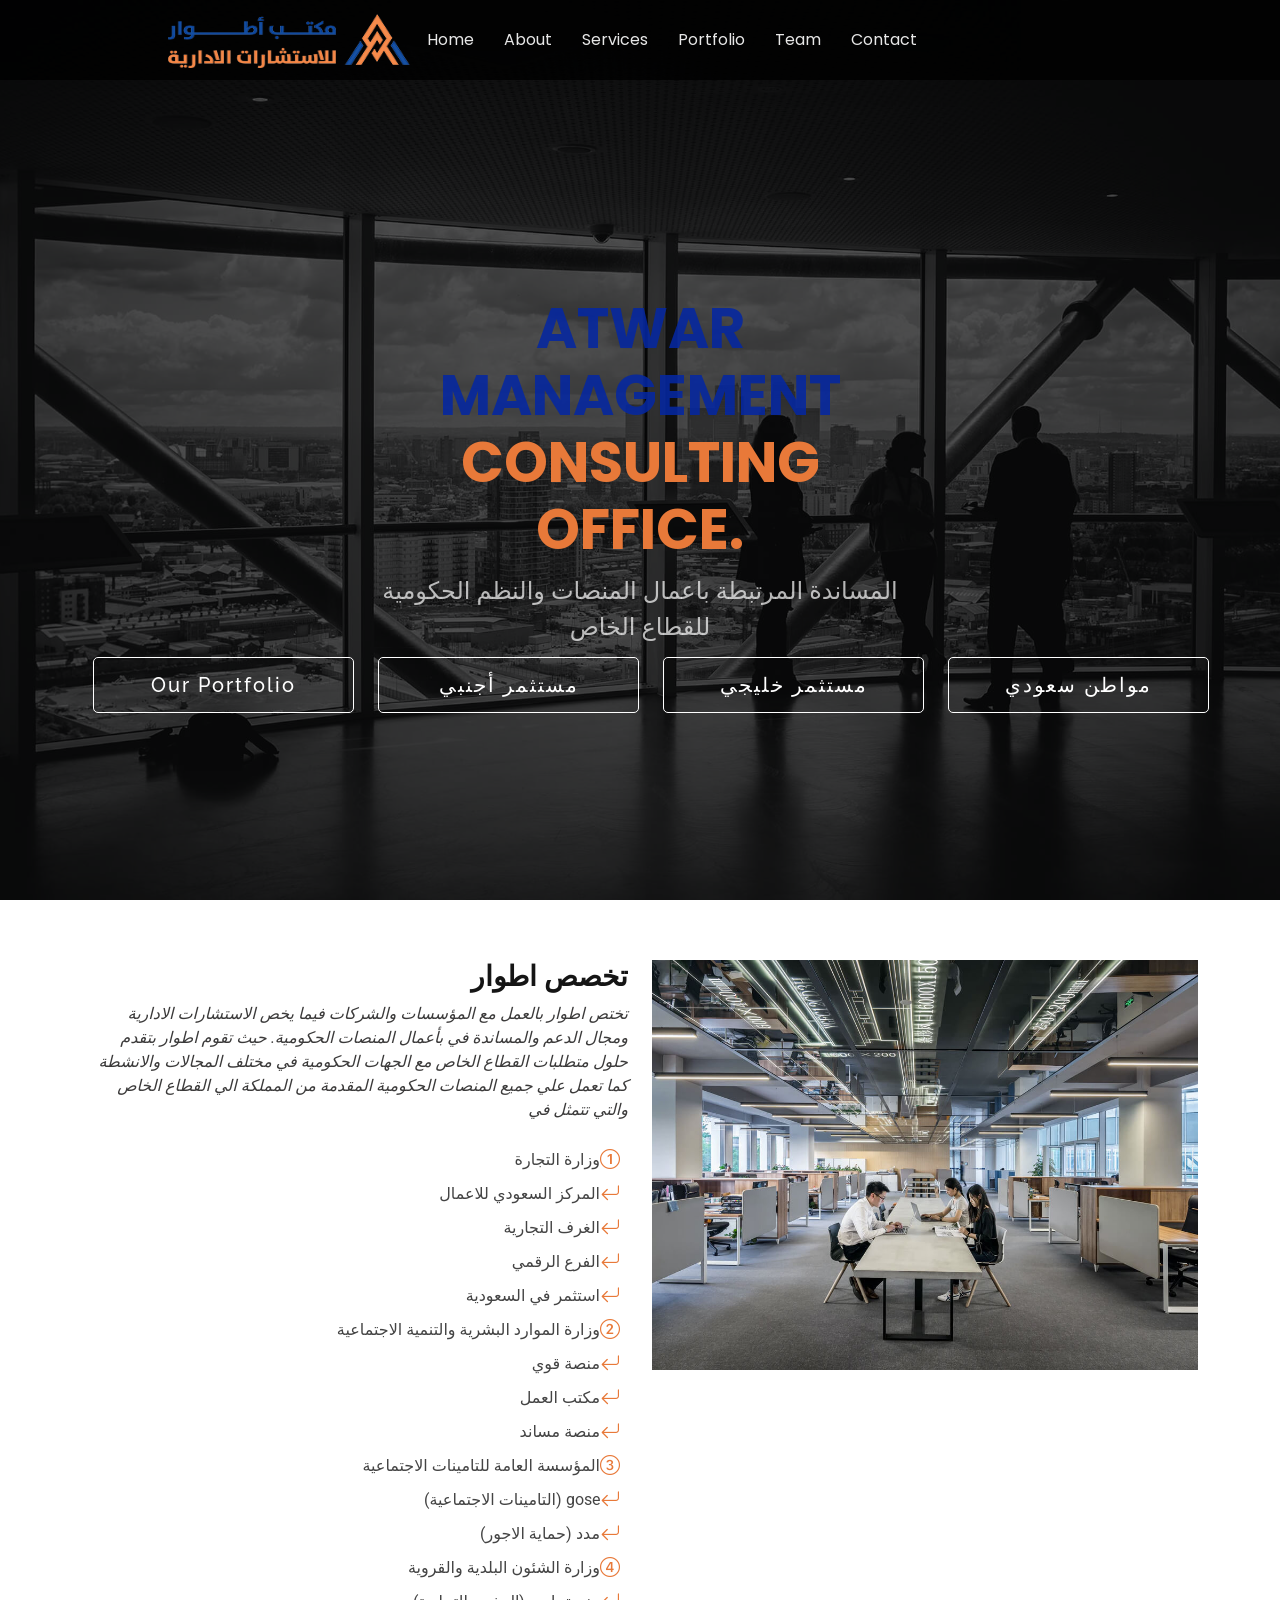
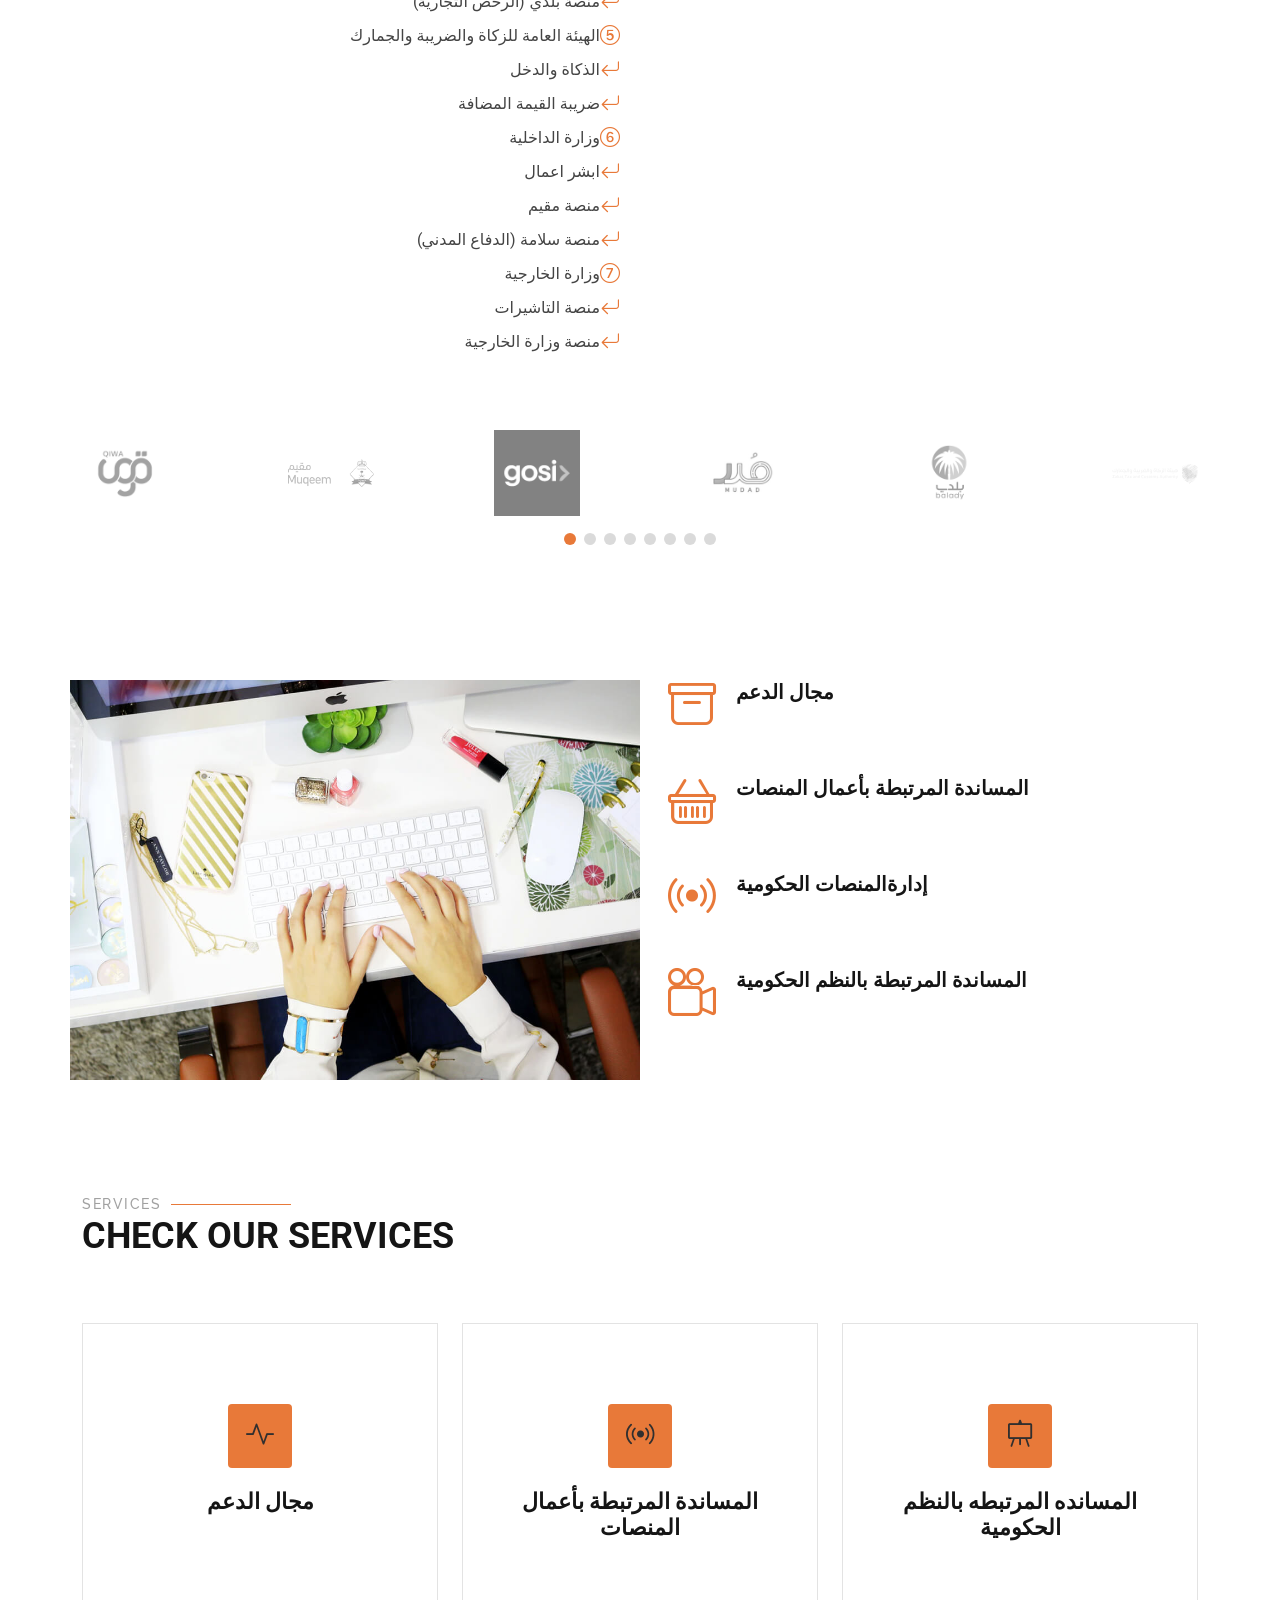
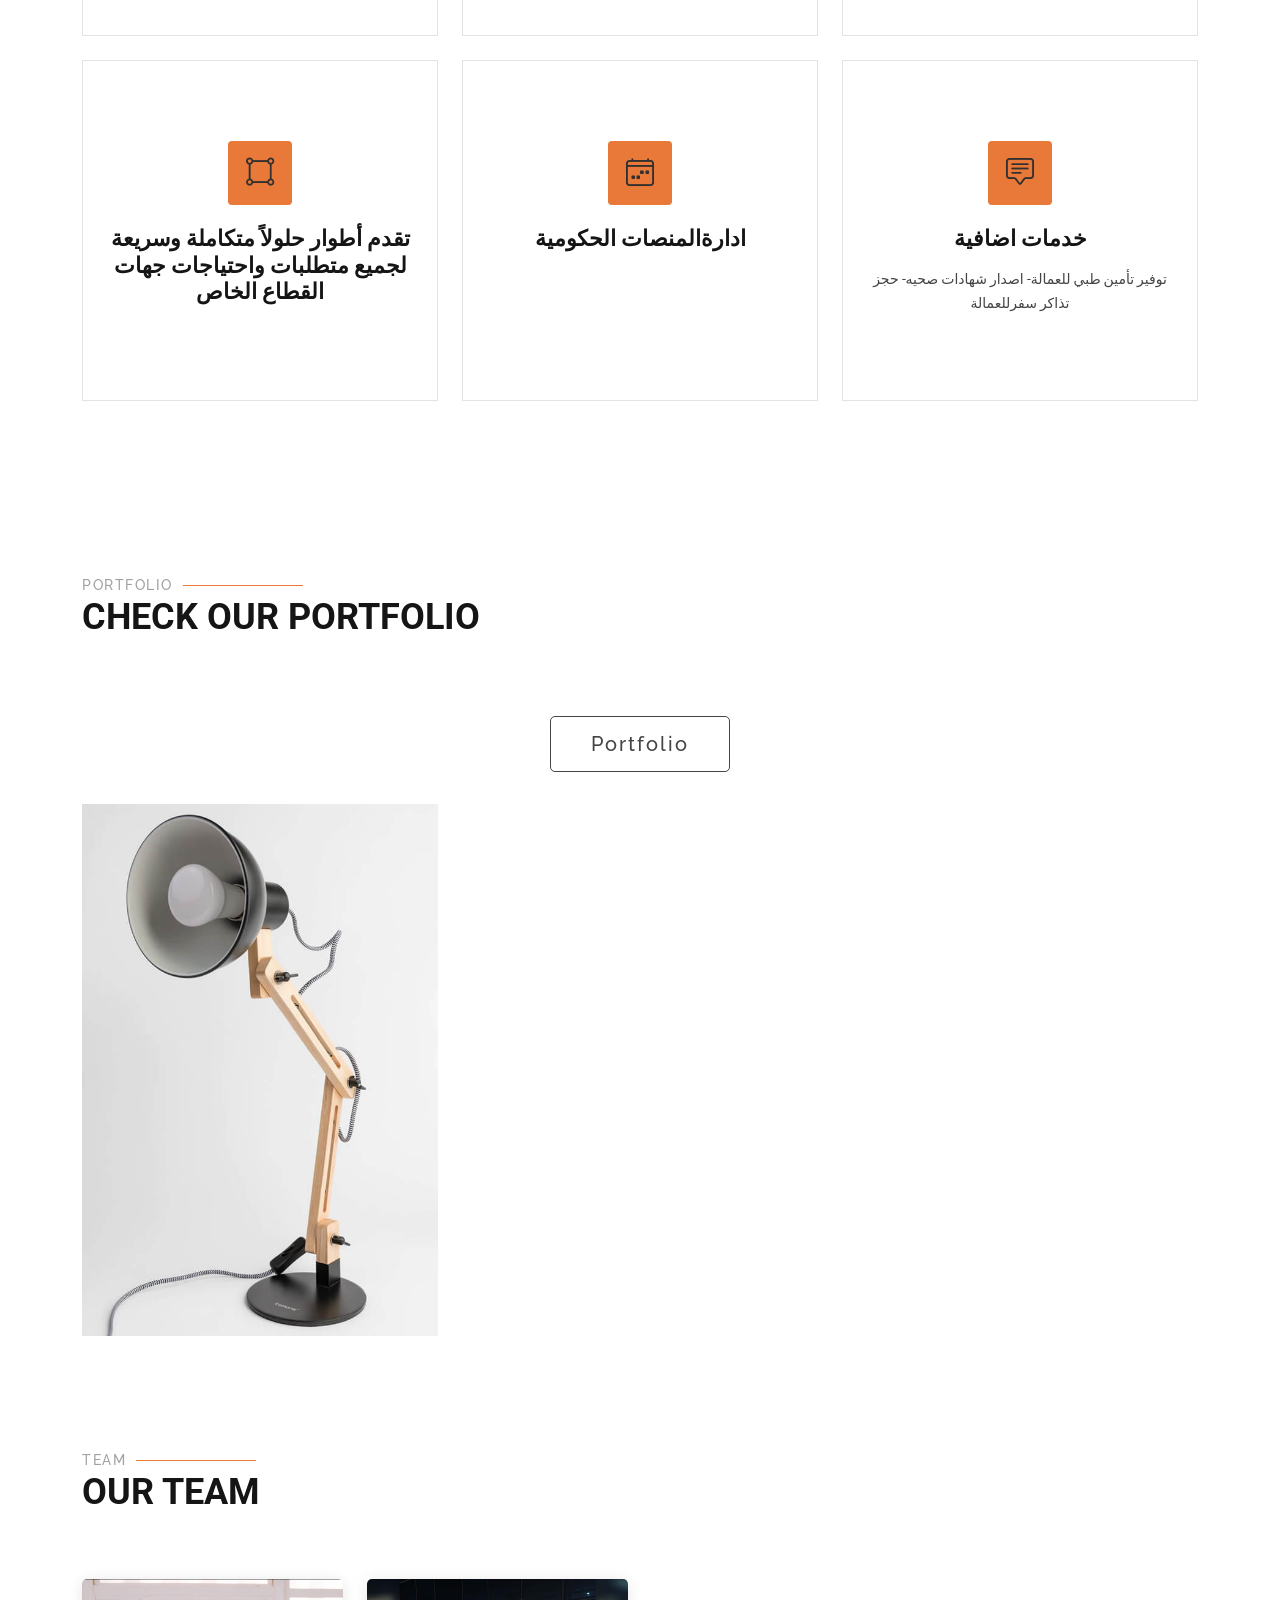
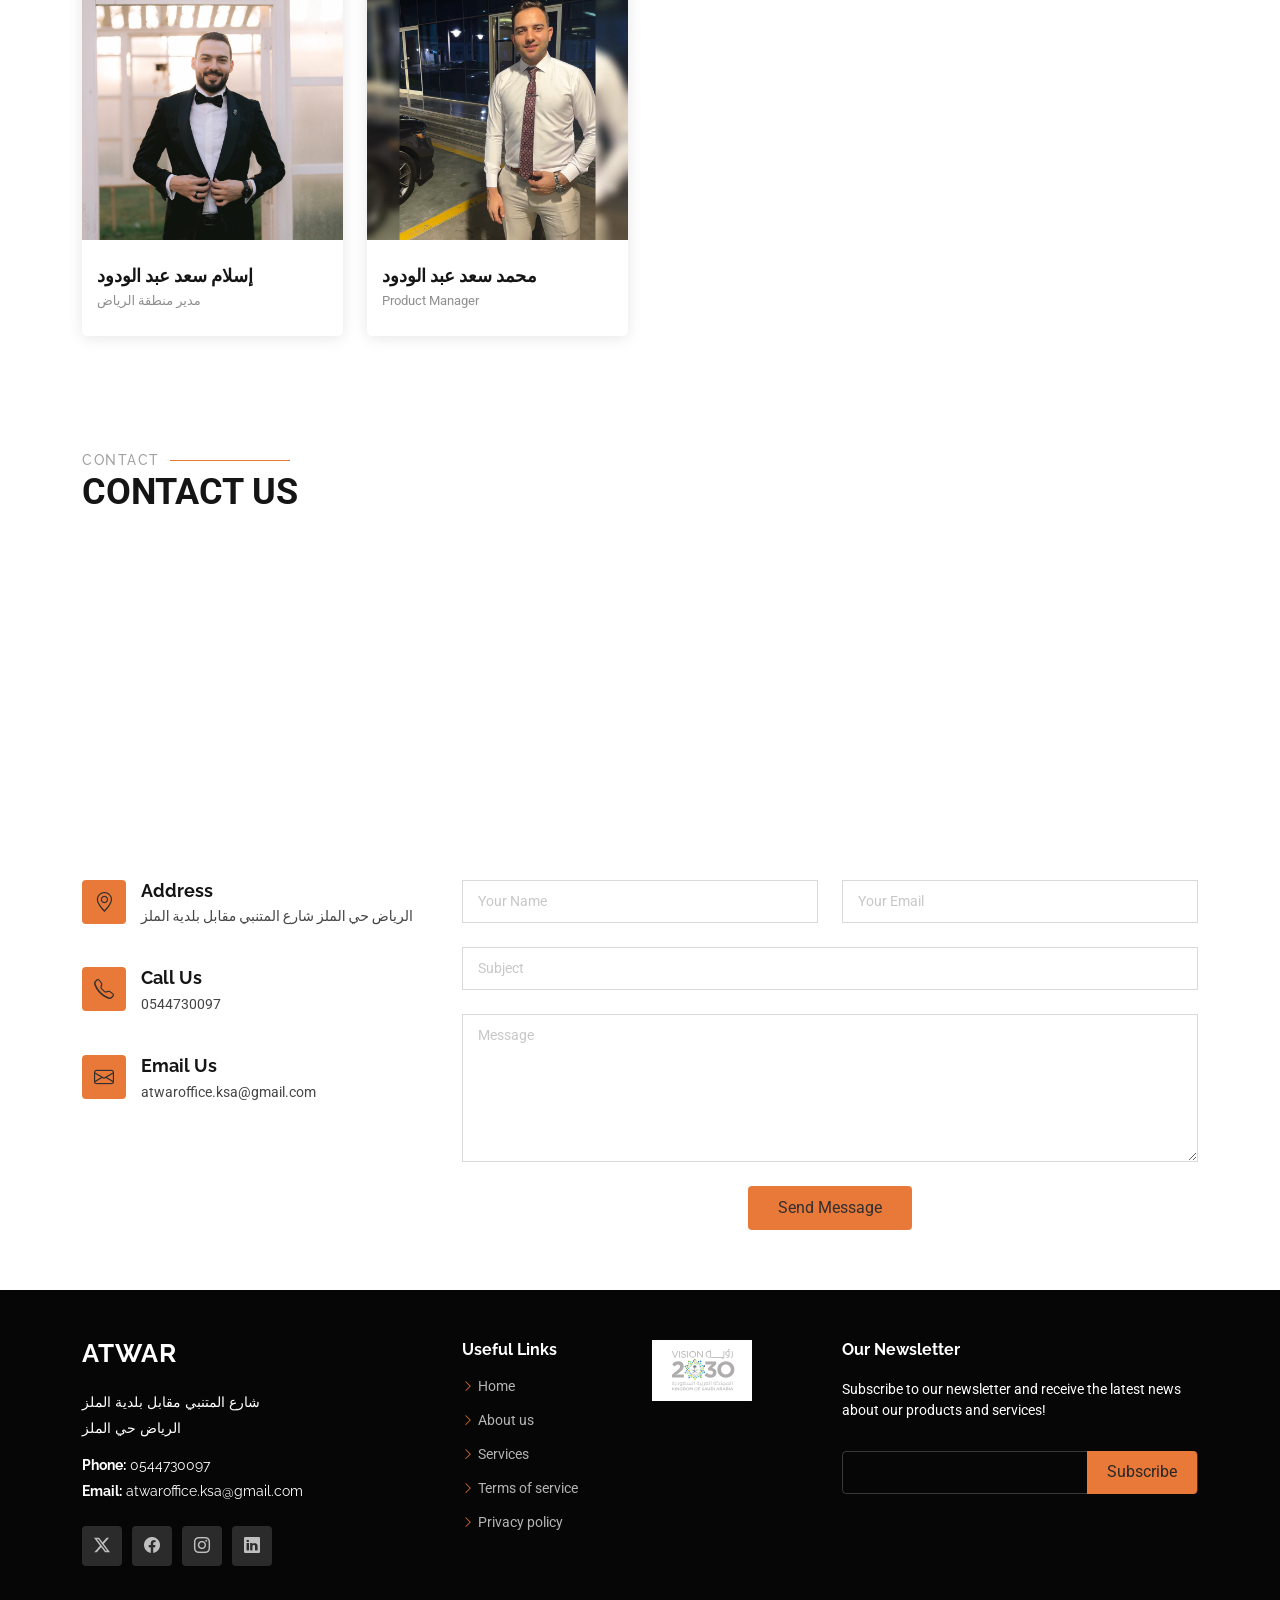
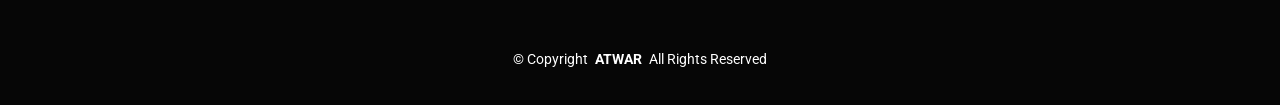
<file: index.html>
<!DOCTYPE html>
<html lang="en">

<head>
  <meta charset="utf-8">
  <meta content="width=device-width, initial-scale=1.0" name="viewport">
  <title>ATWAR MANAGEMENT CONSULTING OFFICE</title>
  <meta name="description" content="">
  <meta name="keywords" content="">

  <!-- Favicons -->
  <link href="assets/img/DD.png" rel="icon">
  <link href="assets/img/DD.png" rel="apple-touch-icon">

  <!-- Fonts -->
  <link href="https://fonts.googleapis.com" rel="preconnect">
  <link href="https://fonts.gstatic.com" rel="preconnect" crossorigin>
  <link href="https://fonts.googleapis.com/css2?family=Roboto:ital,wght@0,100;0,300;0,400;0,500;0,700;0,900;1,100;1,300;1,400;1,500;1,700;1,900&family=Poppins:ital,wght@0,100;0,200;0,300;0,400;0,500;0,600;0,700;0,800;0,900;1,100;1,200;1,300;1,400;1,500;1,600;1,700;1,800;1,900&family=Raleway:ital,wght@0,100;0,200;0,300;0,400;0,500;0,600;0,700;0,800;0,900;1,100;1,200;1,300;1,400;1,500;1,600;1,700;1,800;1,900&display=swap" rel="stylesheet">

  <!-- Vendor CSS Files -->
  <link href="assets/vendor/bootstrap/css/bootstrap.min.css" rel="stylesheet">
  <link href="assets/vendor/bootstrap-icons/bootstrap-icons.css" rel="stylesheet">
  <link href="assets/vendor/aos/aos.css" rel="stylesheet">
  <link href="assets/vendor/swiper/swiper-bundle.min.css" rel="stylesheet">
  <link href="assets/vendor/glightbox/css/glightbox.min.css" rel="stylesheet">

  <!-- Main CSS File -->
  <link href="assets/css/main.css" rel="stylesheet">


</head>

<body class="ATWAR MANAGMENT CONSUITING OFFICE">

  <header id="header" class="header d-flex align-items-center fixed-top">
    <div class="container-fluid container-xl position-relative d-flex align-items-center justify-content-between">

      <a href="index.html" >

        <!-- Uncomment the line below if you also wish to use an image logo -->
        <!-- <img src="assets/img/logo.png" alt=""> -->
        <img src="assets/img/AT.png" width="250" height="60" style="margin-left:5em ; cursor: pointer;">
  </a>

      <nav id="navmenu" class="navmenu" style="margin-right:20em ; cursor: pointer;">
        <ul>
          <li><a href="index.html" class="active">Home<br></a></li>
          <li><a href="#about">About</a></li>
          <li><a href="service-details.html">Services</a></li>
          <li><a href="portfolio-details.html">Portfolio</a></li>
          <li><a href="#team">Team</a></li>
          <li><a href="#contact">Contact</a></li>
        </ul>
        <i class="mobile-nav-toggle d-xl-none bi bi-list"></i>
      </nav>

      <!-- <a class="btn-getstarted" href="index.html#about">Get Started</a> -->

    </div>
  </header>

  <main class="main">

    <!-- Hero Section -->
    <section id="hero" class="hero section dark-background">

      <img src="assets/img/hero-bg.jpg" alt="" data-aos="fade-in">

      <div class="container">

        <div class="row justify-content-center text-center" data-aos="fade-up" data-aos-delay="100">
          <div class="col-xl-6 col-lg-8">
            <h2 style="color: rgba(5, 39, 161, 0.873);">ATWAR MANAGEMENT</h2>
            <h2 style="color: #e87939;">CONSULTING OFFICE<span>.</span></h2>
            <p>المساندة المرتبطة باعمال المنصات والنظم الحكومية للقطاع الخاص</p>
            <div style="display: flex; position:absolute; width: 100% ; align-items: center;left: 1%;flex-wrap: wrap; ">
               <a class="hero-btn" href="portfolio-details.html" >Our Portfolio</a>
            <a class="hero-btn" href="" >مستثمر أجنبي</a>
            <a class="hero-btn" href=""  >مستثمر خليجي</a>
            <a class="hero-btn" href="">مواطن سعودي</a> 
            </div>
          
          </div>
        </div>
<!-- 
        <div class="row gy-4 mt-5 justify-content-center" data-aos="fade-up" data-aos-delay="200">
          <div class="col-xl-2 col-md-4" data-aos="fade-up" data-aos-delay="300">
            <div class="icon-box">
              <i class="bi bi-binoculars"></i>
              <h3><a href="">Lorem Ipsum</a></h3>
            </div>
          </div>
          <div class="col-xl-2 col-md-4" data-aos="fade-up" data-aos-delay="400">
            <div class="icon-box">
              <i class="bi bi-bullseye"></i>
              <h3><a href="">Dolor Sitema</a></h3>
            </div>
          </div>
          <div class="col-xl-2 col-md-4" data-aos="fade-up" data-aos-delay="500">
            <div class="icon-box">
              <i class="bi bi-fullscreen-exit"></i>
              <h3><a href="">Sedare Perspiciatis</a></h3>
            </div>
          </div>
          <div class="col-xl-2 col-md-4" data-aos="fade-up" data-aos-delay="600">
            <div class="icon-box">
              <i class="bi bi-card-list"></i>
              <h3><a href="">Magni Dolores</a></h3>
            </div>
          </div>
          <div class="col-xl-2 col-md-4" data-aos="fade-up" data-aos-delay="700">
            <div class="icon-box">
              <i class="bi bi-gem"></i>
              <h3><a href="">Nemos Enimade</a></h3>
            </div>
          </div>
        </div> -->

      </div>

    </section><!-- /Hero Section -->

    <!-- About Section -->
    <section id="about" class="about section">

      <div class="container" data-aos="fade-up" data-aos-delay="100">

        <div class="row gy-4">
          <div class="col-lg-6 order-1 order-lg-2">
            <img src="assets/img/about.jpg" class="img-fluid" alt="">
          </div>
          <div class="col-lg-6 order-2 order-lg-1 content" dir="auto">
            <h3>تخصص اطوار</h3>
            <p class="fst-italic">تختص اطوار بالعمل مع المؤسسات والشركات فيما يخص الاستشارات الادارية ومجال الدعم والمساندة في بأعمال المنصات الحكومية.
              حيث تقوم اطوار بتقدم حلول متطلبات القطاع الخاص مع الجهات الحكومية في مختلف المجالات والانشطة 
              كما تعمل علي جميع المنصات الحكومية المقدمة من المملكة الي القطاع الخاص
              والتي تتمثل في               
            </p>
            <ul>
              <li><i class="bi bi-1-circle"></i><span>وزارة التجارة  </span></li>
              <li><i class="bi bi-arrow-return-left"></i>المركز السعودي للاعمال</li>
              <li><i class="bi bi-arrow-return-left"></i>الغرف التجارية</li>
              <li><i class="bi bi-arrow-return-left"></i>الفرع الرقمي</li>
              <li><i class="bi bi-arrow-return-left"></i>استثمر في السعودية</li>
              <li><i class="bi bi-2-circle"></i> <span>وزارة الموارد البشرية والتنمية الاجتماعية</span></li>
              <li><i class="bi bi-arrow-return-left"></i>منصة قوي</li>
              <li><i class="bi bi-arrow-return-left"></i>مكتب العمل</li>
              <li><i class="bi bi-arrow-return-left"></i>منصة مساند</li>
              <li><i class="bi bi-3-circle"></i> <span>المؤسسة العامة للتامينات الاجتماعية</span></li>
              <li><i class="bi bi-arrow-return-left"></i>gose (التامينات الاجتماعية)</li>
              <li><i class="bi bi-arrow-return-left"></i>مدد (حماية الاجور)</li>
              <li><i class="bi bi-4-circle"></i> <span>وزارة الشئون البلدية والقروية</span></li>
              <li><i class="bi bi-arrow-return-left"></i>منصة بلدي (الرخص التجارية)</li>
              <li><i class="bi bi-5-circle"></i> <span>الهيئة العامة للزكاة والضريبة والجمارك</span></li>
              <li><i class="bi bi-arrow-return-left"></i>الذكاة والدخل</li>
              <li><i class="bi bi-arrow-return-left"></i>ضريبة القيمة المضافة</li>
              <li><i class="bi bi-6-circle"></i> <span>وزارة الداخلية</span></li>
              <li><i class="bi bi-arrow-return-left"></i>ابشر اعمال</li>
              <li><i class="bi bi-arrow-return-left"></i>منصة مقيم</li>
              <li><i class="bi bi-arrow-return-left"></i>منصة سلامة (الدفاع المدني)</li>
              <li><i class="bi bi-7-circle"></i> <span>وزارة الخارجية</span></li>
              <li><i class="bi bi-arrow-return-left"></i>منصة التاشيرات</li>
              <li><i class="bi bi-arrow-return-left"></i>منصة وزارة الخارجية</li>
            </ul>
          </div>
        </div>

      </div>

    <!-- </section>/About Section -->

    <!-- Clients Section -->
    <section id="clients" class="clients section">

      <div class="container" data-aos="fade-up" data-aos-delay="100">

        <div class="swiper init-swiper">
          <script type="application/json" class="swiper-config">
            {
              "loop": true,
              "speed": 600,
              "autoplay": {
                "delay": 5000
              },
              "slidesPerView": "auto",
              "pagination": {
                "el": ".swiper-pagination",
                "type": "bullets",
                "clickable": true
              },
              "breakpoints": {
                "320": {
                  "slidesPerView": 2,
                  "spaceBetween": 40
                },
                "480": {
                  "slidesPerView": 3,
                  "spaceBetween": 60
                },
                "640": {
                  "slidesPerView": 4,
                  "spaceBetween": 80
                },
                "992": {
                  "slidesPerView": 6,
                  "spaceBetween": 120
                }
              }
            }
          </script>
          <div class="swiper-wrapper align-items-center">
            <div class="swiper-slide"onclick="location.href='https://www.qiwa.sa/ar';" ><img src="assets/img/clients/qiwa2.jpg" class="img-fluid" alt="" ></div>
            <div class="swiper-slide"onclick="location.href='https://https://muqeem.sa/#/home';"><img src="assets/img/clients/muqeem.png" class="img-fluid" alt=""></div>
            <div class="swiper-slide"onclick="location.href='https://https://www.gosi.gov.sa/ar';"><img src="assets/img/clients/gosi.jpg" class="img-fluid" alt=""></div>
            <div class="swiper-slide"onclick="location.href='https://https://mudad.com.sa/landing-page/home';"><img src="assets/img/clients/mudad.jpg" class="img-fluid" alt=""></div>
            <div class="swiper-slide"onclick="location.href='https:https://balady.gov.sa/ar';"><img src="assets/img/clients/balady.png" class="img-fluid" alt=""></div>
            <div class="swiper-slide"onclick="location.href='https://https://zatca.gov.sa/ar/Pages/default.aspx';"><img src="assets/img/clients/zakaah.svg" class="img-fluid" alt=""></div>
            <div class="swiper-slide"onclick="location.href='https://https://business.sa/';"><img src="assets/img/clients/saudi1.jpg"class="img-fluid" alt=""></div>
            <div class="swiper-slide"onclick="location.href='https://https://investorksa.net/';"><img src="assets/img/clients/mustasmer.webp" class="img-fluid" alt=""></div>
          </div>
          <div class="swiper-pagination"></div>
        </div>

      </div>

    </section><!-- /Clients Section -->

    <!-- Features Section -->
    <section id="features" class="features section">

      <div class="container">

        <div class="row gy-4">
          <div class="features-image col-lg-6" data-aos="fade-up" data-aos-delay="100"><img src="assets/img/features-bg.jpg" alt=""></div>
          <div class="col-lg-6">

            <div class="features-item d-flex ps-0 ps-lg-3 pt-4 pt-lg-0" data-aos="fade-up" data-aos-delay="200">
              <i class="bi bi-archive flex-shrink-0"></i>
              <div>
                <h4>مجال الدعم</h4>
              </div>
            </div><!-- End Features Item-->

            <div class="features-item d-flex mt-5 ps-0 ps-lg-3" data-aos="fade-up" data-aos-delay="300">
              <i class="bi bi-basket flex-shrink-0"></i>
              <div>
                <h4>المساندة المرتبطة بأعمال المنصات</h4>
              </div>
            </div><!-- End Features Item-->

            <div class="features-item d-flex mt-5 ps-0 ps-lg-3" data-aos="fade-up" data-aos-delay="400">
              <i class="bi bi-broadcast flex-shrink-0"></i>
              <div>
                <h4>إدارةالمنصات الحكومية</h4>
              </div>
            </div><!-- End Features Item-->

            <div class="features-item d-flex mt-5 ps-0 ps-lg-3" data-aos="fade-up" data-aos-delay="500">
              <i class="bi bi-camera-reels flex-shrink-0"></i>
              <div>
                <h4>المساندة المرتبطة بالنظم الحكومية</h4>
              </div>
            </div><!-- End Features Item-->

          </div>
        </div>

      </div>

    </section><!-- /Features Section -->

    <!-- Services Section -->
    <section id="services" class="services section">

      <!-- Section Title -->
      <div class="container section-title" data-aos="fade-up">
        <h2>Services</h2>
        <p>Check our Services</p>
      </div><!-- End Section Title -->

      <div class="container">

        <div class="row gy-4">

          <div class="col-lg-4 col-md-6" data-aos="fade-up" data-aos-delay="100">
            <div class="service-item position-relative">
              <div class="icon">
                <i class="bi bi-activity"></i>
              </div>
              <a href="service-details.html" class="stretched-link">
                <h3>مجال الدعم</h3>
              </a>
              <p></p>
            </div>
          </div><!-- End Service Item -->

          <div class="col-lg-4 col-md-6" data-aos="fade-up" data-aos-delay="200">
            <div class="service-item position-relative">
              <div class="icon">
                <i class="bi bi-broadcast"></i>
              </div>
              <a href="service-details.html" class="stretched-link">
                <h3>المساندة المرتبطة بأعمال المنصات</h3>
              </a>
              <p></p>
            </div>
          </div><!-- End Service Item -->

          <div class="col-lg-4 col-md-6" data-aos="fade-up" data-aos-delay="300">
            <div class="service-item position-relative">
              <div class="icon">
                <i class="bi bi-easel"></i>
              </div>
              <a href="service-details.html" class="stretched-link">
                <h3>المسانده المرتبطه بالنظم الحكومية</h3>
              </a>
              <p></p>
            </div>
          </div><!-- End Service Item -->

          <div class="col-lg-4 col-md-6" data-aos="fade-up" data-aos-delay="400">
            <div class="service-item position-relative">
              <div class="icon">
                <i class="bi bi-bounding-box-circles"></i>
              </div>
              <a href="service-details.html" class="stretched-link">
                <h3>تقدم أطوار حلولاً متكاملة وسريعة لجميع متطلبات واحتياجات جهات القطاع الخاص</h3>
              </a>
              <p></p>
              <a href="service-details.html" class="stretched-link"></a>
            </div>
          </div><!-- End Service Item -->

          <div class="col-lg-4 col-md-6" data-aos="fade-up" data-aos-delay="500">
            <div class="service-item position-relative">
              <div class="icon">
                <i class="bi bi-calendar4-week"></i>
              </div>
              <a href="service-details.html" class="stretched-link">
                <h3>ادارةالمنصات الحكومية</h3>
              </a>
              <p></p>
              <a href="service-details.html" class="stretched-link"></a>
            </div>
          </div><!-- End Service Item -->

          <div class="col-lg-4 col-md-6" data-aos="fade-up" data-aos-delay="600">
            <div class="service-item position-relative">
              <div class="icon">
                <i class="bi bi-chat-square-text"></i>
              </div>
              <a href="service-details.html" class="stretched-link">
                <h3>خدمات اضافية</h3>
              </a>
              <p>توفير تأمين طبي للعمالة-
                اصدار شهادات صحيه-
                حجز تذاكر سفرللعمالة</p>
              <a href="service-details.html" class="stretched-link"></a>
            </div>
          </div><!-- End Service Item -->

        </div>

      </div>

    </section><!-- /Services Section -->

    <!-- Call To Action Section -->
    <!-- <section id="call-to-action" class="call-to-action section dark-background">

      <img src="assets/img/cta-bg.jpg" alt="">

      <div class="container">
        <div class="row justify-content-center" data-aos="zoom-in" data-aos-delay="100">
          <div class="col-xl-10">
            <div class="text-center">
              <h3>Call To Action</h3>
              <p>Duis aute irure dolor in reprehenderit in voluptate velit esse cillum dolore eu fugiat nulla pariatur. Excepteur sint occaecat cupidatat non proident, sunt in culpa qui officia deserunt mollit anim id est laborum.</p>
              <a class="cta-btn" href="#">Call To Action</a>
            </div>
          </div>
        </div>
      </div> -->

    </section><!-- /Call To Action Section -->

    <!-- Portfolio Section -->
    <section id="portfolio" class="portfolio section">

      <!-- Section Title -->
      <div class="container section-title" data-aos="fade-up">
        <h2>Portfolio</h2>
        <p>Check our Portfolio</p>
      </div><!-- End Section Title -->

      <div class="container">

        <div class="isotope-layout" data-default-filter="*" data-layout="masonry" data-sort="original-order">

          <ul class="portfolio-filters isotope-filters" data-aos="fade-up" data-aos-delay="100">
            <a class="hero-btn" href="portfolio-details.html" >Portfolio</a>
            <!-- <li data-filter="*" class="filter-active">Portfolio</li> -->
            <!-- <li data-filter=".filter-app">App</li>
            <li data-filter=".filter-product">Card</li>
            <li data-filter=".filter-branding">Web</li> -->
          </ul><!-- End Portfolio Filters -->

          <div class="row gy-4 isotope-container" data-aos="fade-up" data-aos-delay="200">

            <div class="col-lg-4 col-md-6 portfolio-item isotope-item filter-app" >
              <img src="assets/img/masonry-portfolio/masonry-portfolio-5.jpg" class="img-fluid" alt="" >
              
              <div class="portfolio-info">
                <h4>ATWAR</h4>
                <p1>من نحن</p1>
                <p>متخصصون في تقديم حلول مبتكرة وسريعة للقطاع الخاص في مجال خدمات الدعم المرتبطة
                  بالمنصات والنظم الحكومية. نعتمد على فريق
                  عمل خبير لتلبية احتياجات العملاء وضمان بناء
                  علاقات سليمة ومستدامة مع الجهات الحكومية.
                  تشمل خدماتنا التأسيس، الضبط، المراجعة،
                  التطوير، والتشغيل مع التزام كامل بالجودة
                  والمسؤولية.</p>
                <!-- <a href="assets/img/masonry-portfolio/masonry-portfolio-1.jpg" title="App 1" data-gallery="portfolio-gallery-app" class="glightbox preview-link"><i class="bi bi-zoom-in"></i></a> -->
                <a href="portfolio-details.html" title="More Details" class="details-link"><i class="bi bi-link-45deg"></i></a>
              </div>
            </div><!-- End Portfolio Item -->

            <!-- <div class="col-lg-4 col-md-6 portfolio-item isotope-item filter-product">
              <img src="assets/img/masonry-portfolio/masonry-portfolio-2.jpg" class="img-fluid" alt="">
              <div class="portfolio-info">
                <h4>Product 1</h4>
                <p>Lorem ipsum, dolor sit</p>
                <a href="assets/img/masonry-portfolio/masonry-portfolio-2.jpg" title="Product 1" data-gallery="portfolio-gallery-product" class="glightbox preview-link"><i class="bi bi-zoom-in"></i></a>
                <a href="portfolio-details.html" title="More Details" class="details-link"><i class="bi bi-link-45deg"></i></a>
              </div>
            </div>End Portfolio Item -->

            <!-- <div class="col-lg-4 col-md-6 portfolio-item isotope-item filter-branding">
              <img src="assets/img/masonry-portfolio/masonry-portfolio-3.jpg" class="img-fluid" alt="">
              <div class="portfolio-info">
                <h4>Branding 1</h4>
                <p>Lorem ipsum, dolor sit</p>
                <a href="assets/img/masonry-portfolio/masonry-portfolio-3.jpg" title="Branding 1" data-gallery="portfolio-gallery-branding" class="glightbox preview-link"><i class="bi bi-zoom-in"></i></a>
                <a href="portfolio-details.html" title="More Details" class="details-link"><i class="bi bi-link-45deg"></i></a>
              </div> -->
            </div><!-- End Portfolio Item -->

            <!-- <div class="col-lg-4 col-md-6 portfolio-item isotope-item filter-app">
              <img src="assets/img/masonry-portfolio/masonry-portfolio-4.jpg" class="img-fluid" alt="">
              <div class="portfolio-info">
                <h4>App 2</h4>
                <p>Lorem ipsum, dolor sit</p>
                <a href="assets/img/masonry-portfolio/masonry-portfolio-4.jpg" title="App 2" data-gallery="portfolio-gallery-app" class="glightbox preview-link"><i class="bi bi-zoom-in"></i></a>
                <a href="portfolio-details.html" title="More Details" class="details-link"><i class="bi bi-link-45deg"></i></a>
              </div> -->
            </div><!-- End Portfolio Item -->

            <!-- <div class="col-lg-4 col-md-6 portfolio-item isotope-item filter-product">
              <img src="assets/img/masonry-portfolio/masonry-portfolio-5.jpg" class="img-fluid" alt="">
              <div class="portfolio-info">
                <h4>Product 2</h4>
                <p>Lorem ipsum, dolor sit</p>
                <a href="assets/img/masonry-portfolio/masonry-portfolio-5.jpg" title="Product 2" data-gallery="portfolio-gallery-product" class="glightbox preview-link"><i class="bi bi-zoom-in"></i></a>
                <a href="portfolio-details.html" title="More Details" class="details-link"><i class="bi bi-link-45deg"></i></a>
              </div> -->
            </div><!-- End Portfolio Item -->

            <!-- <div class="col-lg-4 col-md-6 portfolio-item isotope-item filter-branding">
              <img src="assets/img/masonry-portfolio/masonry-portfolio-6.jpg" class="img-fluid" alt="">
              <div class="portfolio-info">
                <h4>Branding 2</h4>
                <p>Lorem ipsum, dolor sit</p>
                <a href="assets/img/masonry-portfolio/masonry-portfolio-6.jpg" title="Branding 2" data-gallery="portfolio-gallery-branding" class="glightbox preview-link"><i class="bi bi-zoom-in"></i></a>
                <a href="portfolio-details.html" title="More Details" class="details-link"><i class="bi bi-link-45deg"></i></a>
              </div> -->
            </div><!-- End Portfolio Item -->

            <!-- <div class="col-lg-4 col-md-6 portfolio-item isotope-item filter-app">
              <img src="assets/img/masonry-portfolio/masonry-portfolio-7.jpg" class="img-fluid" alt="">
              <div class="portfolio-info">
                <h4>App 3</h4>
                <p>Lorem ipsum, dolor sit</p>
                <a href="assets/img/masonry-portfolio/masonry-portfolio-7.jpg" title="App 3" data-gallery="portfolio-gallery-app" class="glightbox preview-link"><i class="bi bi-zoom-in"></i></a>
                <a href="portfolio-details.html" title="More Details" class="details-link"><i class="bi bi-link-45deg"></i></a>
              </div> -->
            </div><!-- End Portfolio Item -->

            <!-- <div class="col-lg-4 col-md-6 portfolio-item isotope-item filter-product">
              <img src="assets/img/masonry-portfolio/masonry-portfolio-8.jpg" class="img-fluid" alt="">
              <div class="portfolio-info">
                <h4>Product 3</h4>
                <p>Lorem ipsum, dolor sit</p>
                <a href="assets/img/masonry-portfolio/masonry-portfolio-8.jpg" title="Product 3" data-gallery="portfolio-gallery-product" class="glightbox preview-link"><i class="bi bi-zoom-in"></i></a>
                <a href="portfolio-details.html" title="More Details" class="details-link"><i class="bi bi-link-45deg"></i></a>
              </div> -->
            </div><!-- End Portfolio Item -->

            <!-- <div class="col-lg-4 col-md-6 portfolio-item isotope-item filter-branding">
              <img src="assets/img/masonry-portfolio/masonry-portfolio-9.jpg" class="img-fluid" alt="">
              <div class="portfolio-info">
                <h4>Branding 3</h4>
                <p>Lorem ipsum, dolor sit</p>
                <a href="assets/img/masonry-portfolio/masonry-portfolio-9.jpg" title="Branding 2" data-gallery="portfolio-gallery-branding" class="glightbox preview-link"><i class="bi bi-zoom-in"></i></a>
                <a href="portfolio-details.html" title="More Details" class="details-link"><i class="bi bi-link-45deg"></i></a>
              </div> -->
            </div><!-- End Portfolio Item -->

          </div><!-- End Portfolio Container -->

        </div>

      </div>

    </section><!-- /Portfolio Section -->

    <!-- Stats Section -->
    <!-- <section id="stats" class="stats section">

       <div class="container" data-aos="fade-up" data-aos-delay="100">

        <div class="row gy-4 align-items-center justify-content-between">

          <div class="col-lg-5">
            <img src="assets/img/stats-img.jpg" alt="" class="img-fluid">
          </div>

          <div class="col-lg-6">

            <h3 class="fw-bold fs-2 mb-3">Voluptatem dignissimos provident quasi</h3>
            <p>
              Lorem ipsum dolor sit amet, consectetur adipiscing elit, sed do eiusmod tempor incididunt ut labore et dolore magna aliqua. Duis aute irure dolor in reprehenderit
            </p> -->
<!-- 
            <div class="row gy-4">

              <div class="col-lg-6">
                <div class="stats-item d-flex">
                  <i class="bi bi-emoji-smile flex-shrink-0"></i>
                  <div>
                    <span data-purecounter-start="0" data-purecounter-end="232" data-purecounter-duration="1" class="purecounter"></span>
                    <p><strong>Happy Clients</strong> <span>consequuntur quae</span></p>
                  </div> -->
                </div>
              <!-- </div> End Stats Item -->

              <!-- <div class="col-lg-6">
                <div class="stats-item d-flex">
                  <i class="bi bi-journal-richtext flex-shrink-0"></i>
                  <div>
                    <span data-purecounter-start="0" data-purecounter-end="521" data-purecounter-duration="1" class="purecounter"></span>
                    <p><strong>Projects</strong> <span>adipisci atque cum quia aut</span></p>
                  </div>
                </div> -->
              </div><!-- End Stats Item -->

              <!-- <div class="col-lg-6">
                <div class="stats-item d-flex">
                  <i class="bi bi-headset flex-shrink-0"></i>
                  <div>
                    <span data-purecounter-start="0" data-purecounter-end="1453" data-purecounter-duration="1" class="purecounter"></span>
                    <p><strong>Hours Of Support</strong> <span>aut commodi quaerat</span></p>
                  </div>
                </div> -->
              </div><!--End Stats Item--> 
<!-- 
              <div class="col-lg-6">
                <div class="stats-item d-flex">
                  <i class="bi bi-people flex-shrink-0"></i>
                  <div>
                    <span data-purecounter-start="0" data-purecounter-end="32" data-purecounter-duration="1" class="purecounter"></span>
                    <p><strong>Hard Workers</strong> <span>rerum asperiores dolor</span></p>
                  </div>
                </div> -->
              </div><!-- End Stats Item -->

            </div>

          </div>

        </div>

      </div>

    </section><!-- /Stats Section -->

    <!-- Testimonials Section -->
    <!-- <section id="testimonials" class="testimonials section dark-background">

      <img src="assets/img/testimonials-bg.jpg" class="testimonials-bg" alt="">

      <div class="container" data-aos="fade-up" data-aos-delay="100">

        <div class="swiper init-swiper">
          <script type="application/json" class="swiper-config">
            {
              "loop": true,
              "speed": 600,
              "autoplay": {
                "delay": 5000
              },
              "slidesPerView": "auto",
              "pagination": {
                "el": ".swiper-pagination",
                "type": "bullets",
                "clickable": true
              }
            }
          </script>
          <div class="swiper-wrapper">

            <div class="swiper-slide">
              <div class="testimonial-item">
                <img src="assets/img/testimonials/testimonials-1.jpg" class="testimonial-img" alt="">
                <h3>Saul Goodman</h3>
                <h4>Ceo &amp; Founder</h4>
                <div class="stars">
                  <i class="bi bi-star-fill"></i><i class="bi bi-star-fill"></i><i class="bi bi-star-fill"></i><i class="bi bi-star-fill"></i><i class="bi bi-star-fill"></i>
                </div>
                <p>
                  <i class="bi bi-quote quote-icon-left"></i>
                  <span>Proin iaculis purus consequat sem cure digni ssim donec porttitora entum suscipit rhoncus. Accusantium quam, ultricies eget id, aliquam eget nibh et. Maecen aliquam, risus at semper.</span>
                  <i class="bi bi-quote quote-icon-right"></i>
                </p>
              </div> -->
            </div><!-- End testimonial item -->

            <!-- <div class="swiper-slide">
              <div class="testimonial-item">
                <img src="assets/img/testimonials/testimonials-2.jpg" class="testimonial-img" alt="">
                <h3>Sara Wilsson</h3>
                <h4>Designer</h4>
                <div class="stars">
                  <i class="bi bi-star-fill"></i><i class="bi bi-star-fill"></i><i class="bi bi-star-fill"></i><i class="bi bi-star-fill"></i><i class="bi bi-star-fill"></i>
                </div>
                <p>
                  <i class="bi bi-quote quote-icon-left"></i>
                  <span>Export tempor illum tamen malis malis eram quae irure esse labore quem cillum quid cillum eram malis quorum velit fore eram velit sunt aliqua noster fugiat irure amet legam anim culpa.</span>
                  <i class="bi bi-quote quote-icon-right"></i>
                </p>
              </div> -->
            </div><!-- End testimonial item -->

            <!-- <div class="swiper-slide">
              <div class="testimonial-item">
                <img src="assets/img/testimonials/testimonials-3.jpg" class="testimonial-img" alt="">
                <h3>Jena Karlis</h3>
                <h4>Store Owner</h4>
                <div class="stars">
                  <i class="bi bi-star-fill"></i><i class="bi bi-star-fill"></i><i class="bi bi-star-fill"></i><i class="bi bi-star-fill"></i><i class="bi bi-star-fill"></i>
                </div>
                <p>
                  <i class="bi bi-quote quote-icon-left"></i>
                  <span>Enim nisi quem export duis labore cillum quae magna enim sint quorum nulla quem veniam duis minim tempor labore quem eram duis noster aute amet eram fore quis sint minim.</span>
                  <i class="bi bi-quote quote-icon-right"></i>
                </p>
              </div> -->
            </div><!-- End testimonial item -->

            <!-- <div class="swiper-slide">
              <div class="testimonial-item">
                <img src="assets/img/testimonials/testimonials-4.jpg" class="testimonial-img" alt="">
                <h3>Matt Brandon</h3>
                <h4>Freelancer</h4>
                <div class="stars">
                  <i class="bi bi-star-fill"></i><i class="bi bi-star-fill"></i><i class="bi bi-star-fill"></i><i class="bi bi-star-fill"></i><i class="bi bi-star-fill"></i>
                </div>
                <p>
                  <i class="bi bi-quote quote-icon-left"></i>
                  <span>Fugiat enim eram quae cillum dolore dolor amet nulla culpa multos export minim fugiat minim velit minim dolor enim duis veniam ipsum anim magna sunt elit fore quem dolore labore illum veniam.</span>
                  <i class="bi bi-quote quote-icon-right"></i>
                </p>
              </div> -->
            </div><!-- End testimonial item -->

            <!-- <div class="swiper-slide">
              <div class="testimonial-item">
                <img src="assets/img/testimonials/testimonials-5.jpg" class="testimonial-img" alt="">
                <h3>John Larson</h3>
                <h4>Entrepreneur</h4>
                <div class="stars">
                  <i class="bi bi-star-fill"></i><i class="bi bi-star-fill"></i><i class="bi bi-star-fill"></i><i class="bi bi-star-fill"></i><i class="bi bi-star-fill"></i>
                </div>
                <p>
                  <i class="bi bi-quote quote-icon-left"></i>
                  <span>Quis quorum aliqua sint quem legam fore sunt eram irure aliqua veniam tempor noster veniam enim culpa labore duis sunt culpa nulla illum cillum fugiat legam esse veniam culpa fore nisi cillum quid.</span>
                  <i class="bi bi-quote quote-icon-right"></i>
                </p>
              </div> -->
            </div><!-- End testimonial item -->

          <!-- </div>
          <div class="swiper-pagination"></div>
        </div>

      </div> -->

    </section><!-- /Testimonials Section -->

    <!-- Team Section -->
    <section id="team" class="team section">

      <!-- Section Title -->
      <div class="container section-title" data-aos="fade-up">
        <h2>Team</h2>
        <p>our Team</p>
      </div><!-- End Section Title -->

      <div class="container">

        <div class="row gy-4">

          <div class="col-lg-3 col-md-6 d-flex align-items-stretch" data-aos="fade-up" data-aos-delay="100">
            <div class="team-member">
              <div class="member-img">
                <img src="assets/img/team/Eslam.jpg" class="img-fluid" alt="">
                <div class="social">
                  <a href=""><i class="bi bi-twitter-x"></i></a>
                  <a href=""><i class="bi bi-facebook"></i></a>
                  <a href=""><i class="bi bi-instagram"></i></a>
                  <a href=""><i class="bi bi-linkedin"></i></a>
                </div>
              </div>
              <div class="member-info">
                <h4>إسلام سعد عبد الودود</h4>
                <span>مدير منطقة الرياض</span>
              </div>
            </div>
          </div><!-- End Team Member -->

          <div class="col-lg-3 col-md-6 d-flex align-items-stretch" data-aos="fade-up" data-aos-delay="200">
            <div class="team-member">
              <div class="member-img">
                <img src="assets/img/team/Mohamed.jpg" class="img-fluid" alt="">
                <div class="social">
                  <a href=""><i class="bi bi-twitter-x"></i></a>
                  <a href=""><i class="bi bi-facebook"></i></a>
                  <a href=""><i class="bi bi-instagram"></i></a>
                  <a href=""><i class="bi bi-linkedin"></i></a>
                </div>
              </div>
              <div class="member-info">
                <h4>محمد سعد عبد الودود</h4>
                <span>Product Manager</span>
              </div>
            </div>
          </div><!-- End Team Member -->

          <!-- <div class="col-lg-3 col-md-6 d-flex align-items-stretch" data-aos="fade-up" data-aos-delay="300">
            <div class="team-member">
              <div class="member-img">
                <img src="assets/img/team/team-3.jpg" class="img-fluid" alt="">
                <div class="social">
                  <a href=""><i class="bi bi-twitter-x"></i></a>
                  <a href=""><i class="bi bi-facebook"></i></a>
                  <a href=""><i class="bi bi-instagram"></i></a>
                  <a href=""><i class="bi bi-linkedin"></i></a>
                </div>
              </div>
              <div class="member-info">
                <h4>William Anderson</h4>
                <span>CTO</span>
              </div>
            </div> -->
          </div><!-- End Team Member -->

          <!-- <div class="col-lg-3 col-md-6 d-flex align-items-stretch" data-aos="fade-up" data-aos-delay="400">
            <div class="team-member">
              <div class="member-img">
                <img src="assets/img/team/team-4.jpg" class="img-fluid" alt="">
                <div class="social">
                  <a href=""><i class="bi bi-twitter-x"></i></a>
                  <a href=""><i class="bi bi-facebook"></i></a>
                  <a href=""><i class="bi bi-instagram"></i></a>
                  <a href=""><i class="bi bi-linkedin"></i></a>
                </div>
              </div>
              <div class="member-info">
                <h4>Amanda Jepson</h4>
                <span>Accountant</span>
              </div>
            </div> -->
          </div><!-- End Team Member -->

        </div>

      </div>

    </section><!-- /Team Section -->

    <!-- Contact Section -->
    <section id="contact" class="contact section">

      <!-- Section Title -->
      <div class="container section-title" data-aos="fade-up">
        <h2>Contact</h2>
        <p>Contact Us</p>
      </div><!-- End Section Title -->

      <div class="container" data-aos="fade-up" data-aos-delay="100">

        <div class="mb-4" data-aos="fade-up" data-aos-delay="200">
          <iframe style="border:0; width: 100%; height: 270px;" src="https://www.google.com/maps/embed?pb=!1m14!1m8!1m3!1d3625.5331613694248!2d46.728538513183594!3d24.674192428588867!3m2!1i1024!2i768!4f13.1!3m3!1m2!1s0x3e2f046ccb3a260d%3A0xbfd55335abf7eb74!2sREMB7488%2C%207488%20Al%20Hawwari%2C%202202%2C%20Ad%20Dhubbat%2C%20Riyadh%2012831%2C%20Saudi%20Arabia!5e0!3m2!1sen!2seg!4v1733157889833!5m2!1sen!2seg" frameborder="0" allowfullscreen="" loading="lazy" referrerpolicy="no-referrer-when-downgrade"></iframe>
        </div><!-- End Google Maps -->
<!-- o  u r src : https://www.google.com/maps/place/REMB7488,+7488+Al+Hawwari,+2202,+Ad+Dhubbat,+Riyadh+12831,+Saudi+Arabia/@24.6741924,46.7285385,17z/data=!4m6!3m5!1s0x3e2f046ccb3a260d:0xbfd55335abf7eb74!8m2!3d24.6742448!4d46.7284653!16s%2Fg%2F11c2h1k06x?hl=en&entry=ttu&g_ep=EgoyMDI0MTEyNC4xIKXMDSoASAFQAw%3D%3D -->
        <div class="row gy-4">

          <div class="col-lg-4">
            <div class="info-item d-flex" data-aos="fade-up" data-aos-delay="300">
              <i class="bi bi-geo-alt flex-shrink-0"></i>
              <div>
                <h3>Address</h3>
                <p>الرياض حي الملز شارع المتنبي مقابل بلدية الملز </p>
              </div>
            </div><!-- End Info Item -->

            <div class="info-item d-flex" data-aos="fade-up" data-aos-delay="400">
              <i class="bi bi-telephone flex-shrink-0"></i>
              <div>
                <h3>Call Us</h3>
                <p>0544730097</p>
              </div>
            </div><!-- End Info Item -->

            <div class="info-item d-flex" data-aos="fade-up" data-aos-delay="500">
              <i class="bi bi-envelope flex-shrink-0"></i>
              <div>
                <h3>Email Us</h3>
                <p>atwaroffice.ksa@gmail.com <atwaroffice.ksa@gmail.com></p>
              </div>
            </div><!-- End Info Item -->

          </div>

          <div class="col-lg-8">
            <form action="https://api.web3forms.com/submit" method="POST" class="php-email-form" data-aos="fade-up" data-aos-delay="200">
              <div class="row gy-4">

                <div class="col-md-6">
                  <input type="text" name="name" class="form-control" placeholder="Your Name" required="">
                </div>

                <div class="col-md-6 ">
                  <input type="email" class="form-control" name="email" placeholder="Your Email" required="">
                </div>

                <div class="col-md-12">
                  <input type="text" class="form-control" name="subject" placeholder="Subject" required="">
                </div>

                <div class="col-md-12">
                  <textarea class="form-control" name="message" rows="6" placeholder="Message" required=""></textarea>
                </div>

                <div class="col-md-12 text-center">
                  <input type="hidden" name="access_key" value="11729325-707c-4306-8dc2-cfab2f86e5d7">
                  <div class="loading">Loading</div>
                  <div class="error-message"></div>
                  <div class="sent-message">Your message has been sent. Thank you!</div>  
                  <button type="submit">Send Message</button>
                </div>

              </div>
            </form>
          </div><!-- End Contact Form -->

        </div>

      </div>

    </section><!-- /Contact Section -->

  </main>

  <footer id="footer" class="footer dark-background">

    <div class="footer-top">
      <div class="container">
        <div class="row gy-4">
          <div class="col-lg-4 col-md-6 footer-about">
            <a href="index.html" class="logo d-flex align-items-center">
              <span class="sitename">ATWAR</span>
            </a>
            <div class="footer-contact pt-3">
              <p>شارع المتنبي مقابل بلدية الملز</p>
              <p>الرياض حي الملز</p>
              <p class="mt-3"><strong>Phone:</strong> <span>0544730097</span></p>
              <p><strong>Email:</strong> <span>atwaroffice.ksa@gmail.com</span></p>
            </div>
            <div class="social-links d-flex mt-4">
              <a href=""><i class="bi bi-twitter-x"></i></a>
              <a href=""><i class="bi bi-facebook"></i></a>
              <a href=""><i class="bi bi-instagram"></i></a>
              <a href=""><i class="bi bi-linkedin"></i></a>
            </div>
          </div>

          <div class="col-lg-2 col-md-3 footer-links">
            <h4>Useful Links</h4>
            <ul>
              <li><i class="bi bi-chevron-right"></i> <a href="#"> Home</a></li>
              <li><i class="bi bi-chevron-right"></i> <a href="#"> About us</a></li>
              <li><i class="bi bi-chevron-right"></i> <a href="#"> Services</a></li>
              <li><i class="bi bi-chevron-right"></i> <a href="#"> Terms of service</a></li>
              <li><i class="bi bi-chevron-right"></i> <a href="#"> Privacy policy</a></li>
            </ul>
          </div>

          <div class="col-lg-2 col-md-3 footer-links" onclick="location.href='https://www.vision2030.gov.sa/';">
            <img src="assets/img/vision.svg" alt="Vision" width="100rem" text-align="text-md-left"  >
          </div>

          <div class="col-lg-4 col-md-12 footer-newsletter">
            <h4>Our Newsletter</h4>
            <p>Subscribe to our newsletter and receive the latest news about our products and services!</p>
            <form action="forms/newsletter.php" method="post" class="php-email-form">
              <div class="newsletter-form"><input type="email" name="email"><input type="submit" value="Subscribe"></div>
              <div class="loading">Loading</div>
              <div class="error-message"></div>
              <div class="sent-message">Your subscription request has been sent. Thank you!</div>
            </form>
          </div>

        </div>
      </div>
    </div>

    <div class="copyright">
      <div class="container text-center">
        <p>© <span>Copyright</span> <strong class="px-1 sitename">ATWAR</strong> <span>All Rights Reserved</span></p>
        <div class="credits">
          <!-- All the links in the footer should remain intact. -->
          <!-- You can delete the links only if you've purchased the pro version. -->
          <!-- Licensing information: https://bootstrapmade.com/license/ -->
          <!-- Purchase the pro version with working PHP/AJAX contact form: [buy-url] -->
          <!-- Designed by <a href="https://bootstrapmade.com/">BootstrapMade</a> Distributed by <a href="https://themewagon.com">ThemeWagon</a> -->
        </div>
      </div>
    </div>

  </footer>

  <!-- Scroll Top -->
  <a href="#" id="scroll-top" class="scroll-top d-flex align-items-center justify-content-center"><i class="bi bi-arrow-up-short"></i></a>

  <!-- Preloader -->
  <div id="preloader"></div>

  <!-- Vendor JS Files -->
  <script src="assets/vendor/bootstrap/js/bootstrap.bundle.min.js"></script>
  <script src="assets/vendor/php-email-form/validate.js"></script>
  <script src="assets/vendor/aos/aos.js"></script>
  <script src="assets/vendor/swiper/swiper-bundle.min.js"></script>
  <script src="assets/vendor/glightbox/js/glightbox.min.js"></script>
  <script src="assets/vendor/imagesloaded/imagesloaded.pkgd.min.js"></script>
  <script src="assets/vendor/isotope-layout/isotope.pkgd.min.js"></script>
  <script src="assets/vendor/purecounter/purecounter_vanilla.js"></script>

  <!-- Main JS File -->
  <script src="assets/js/main.js"></script>

</body>

</html>
</file>
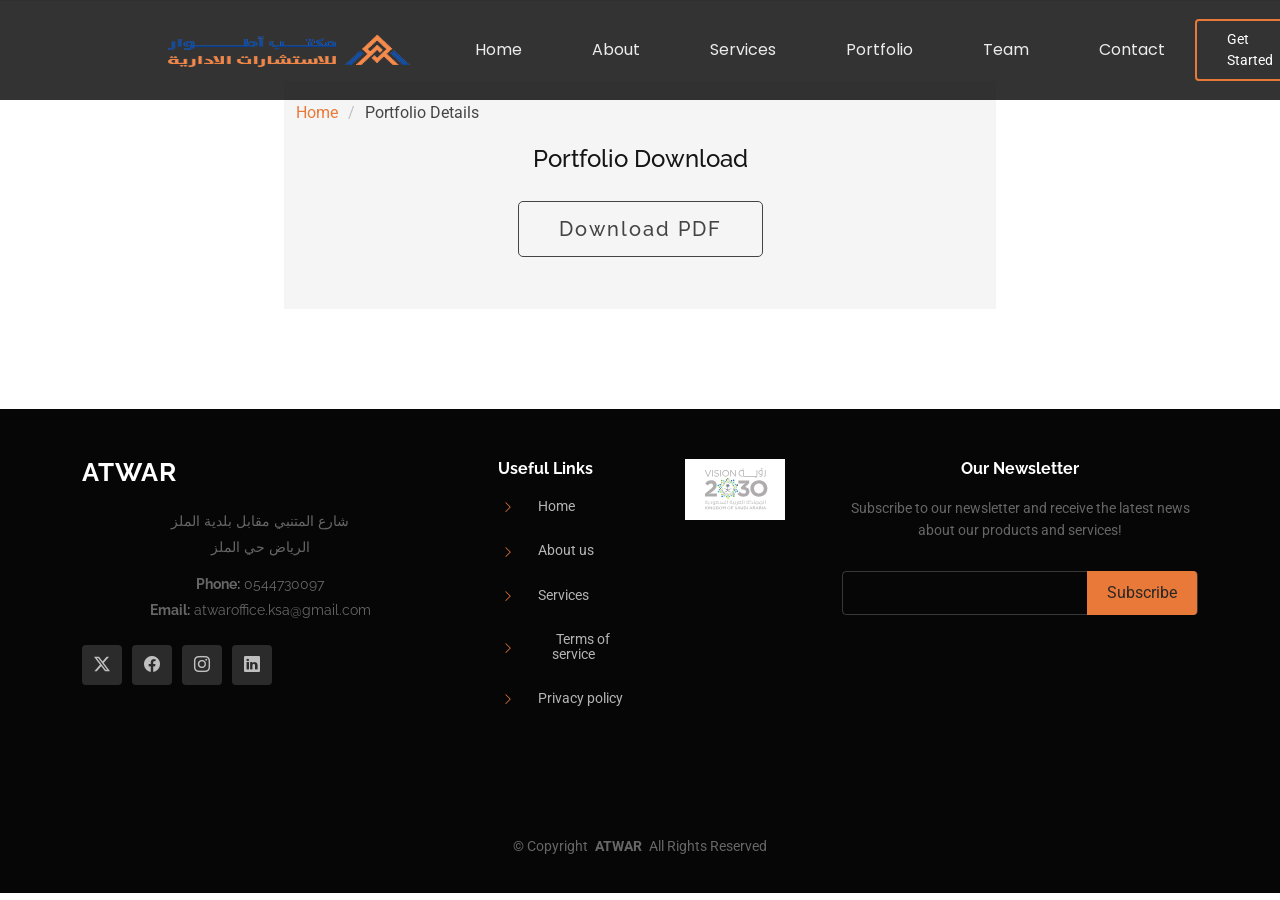
<file: portfolio-details.html>
<!DOCTYPE html>
<html lang="en" >

<head>
  <meta charset="utf-8">
  <meta content="width=device-width, initial-scale=1.0" name="viewport">
  <title>ATWAR Portfolio Details</title>
  <meta name="description" content="">
  <meta name="keywords" content="">

  <!-- Favicons -->
  <link href="assets/img/DD.png" rel="icon">
  <link href="assets/img/AT.png" rel="atwaroffice">

  <!-- Fonts -->
  <link href="https://fonts.googleapis.com" rel="preconnect">
  <link href="https://fonts.gstatic.com" rel="preconnect" crossorigin>
  <link href="https://fonts.googleapis.com/css2?family=Roboto:ital,wght@0,100;0,300;0,400;0,500;0,700;0,900;1,100;1,300;1,400;1,500;1,700;1,900&family=Poppins:ital,wght@0,100;0,200;0,300;0,400;0,500;0,600;0,700;0,800;0,900;1,100;1,200;1,300;1,400;1,500;1,600;1,700;1,800;1,900&family=Raleway:ital,wght@0,100;0,200;0,300;0,400;0,500;0,600;0,700;0,800;0,900;1,100;1,200;1,300;1,400;1,500;1,600;1,700;1,800;1,900&display=swap" rel="stylesheet">

  <!-- Vendor CSS Files -->
  <link href="assets/vendor/bootstrap/css/bootstrap.min.css" rel="stylesheet">
  <link href="assets/vendor/bootstrap-icons/bootstrap-icons.css" rel="stylesheet">
  <link href="assets/vendor/aos/aos.css" rel="stylesheet">
  <link href="assets/vendor/swiper/swiper-bundle.min.css" rel="stylesheet">
  <link href="assets/vendor/glightbox/css/glightbox.min.css" rel="stylesheet">

  <!-- Main CSS File -->
  <link href="assets/css/main.css" rel="stylesheet">

 
</head>

<body class="portfolio-details-page">

  <header id="header" class="header d-flex align-items-center fixed-top">
    <div class="container-fluid container-xl position-relative d-flex align-items-center justify-content-between">

      <a href="index.html" class="logo d-flex align-items-center me-auto me-lg-0">
        <!-- Uncomment the line below if you also wish to use an image logo -->
        <!-- <img src="assets/img/logo.png" alt=""> -->
        <img src="assets/img/AT.png" width="250" height="60" style="margin-left:5em ; cursor: pointer;">
        
      </a>

      <nav id="navmenu" class="navmenu">
        <ul>
          <li><a href="index.html">Home<br></a></li>
          <li><a href="#about">About</a></li>
          <li><a href="service-details.html">Services</a></li>
          <li><a href="portfolio-details.html">Portfolio</a></li>
          <li><a href="#team">Team</a></li>
  
          <li><a href="#contact">Contact</a></li>
        </ul>
        <i class="mobile-nav-toggle d-xl-none bi bi-list"></i>
      </nav>

      <a class="btn-getstarted" href="index.html#about">Get Started</a>

    </div>
  </header>

  <main class="main" dir="rtl">
<style>
        h1, h2, h3 {
            color:#e87939;
        }
        h1 {
            font-size: 2rem;
            text-align: center;
            margin-bottom: 20px;
        }
        h2 {
            font-size: 2rem;
            margin-top: 20px;
            margin-bottom: 10px;
            border-bottom: 2px solid #e87939;
            padding-bottom: 5px;
        }
        h5{
          font-size: 1.5rem;
            margin-top: 20px;
            margin-bottom: 10px;
            border-bottom: 2px ;
            padding-bottom: 5px;
        }
        ul {
            list-style: none;
            padding: 0;
            margin: 0 0 20px 0;
        }
        ul li {
            margin: 10px 0;
            padding-left: 20px;
            text-indent: 20px;
            position: relative;
        }
     
        .footer {
            text-align: center;
            margin-top: 20px;
            font-size: 0.9rem;
            color: #666;
        }
    </style>
    
    <!-- Page Title -->
    <div class="page-title" data-aos="fade">
      <div class="heading">
        <div class="container">
          <div class="row d-flex justify-content-center text-center">
            <div class="col-lg-8">
              <div class="container">
                <nav class="breadcrumbs">
                  <div class="container" dir="ltr" >
                    <ol>
                      <li><a href="index.html">Home</a></li>
                      <li class="current">Portfolio Details</li>
                    </ol>
                    
                        <h5>Portfolio Download</h5>
                        <a class="hero-btn" href="assets/Atwar Portfolio.pdf" download="ATWAR Portfolio">Download PDF</a>
          
                        <ul>
                          <!-- <li><strong>Category</strong>: Web design</li>
                          <li><strong>Client</strong>: ASU Company</li>
                          <li><strong>Project date</strong>: 01 March, 2020</li>
                          <li><strong>Project URL</strong>: <a href="#">www.example.com</a></li> -->
                        </ul>
                      </div>
                      
          
                </div>
                <!-- <h1>خدمات شركتنا</h1>
                <h2>الشركات الأجنبية</h2>
                <ul>
                    <li>إصدار الترخيص الاستثماري (أي كان نوعه)</li>
                    <li>تعديل التراخيص القائمة</li>
                    <li>تجديد التراخيص</li>
                    <li>إضافة اسم تجاري جديد إلى رخصة الاستثمار</li>
                    <li>إضافة نشاط جديد خاص بنفس الترخيص إلى رخصة الاستثمار</li>
                    <li>ومن ثم إضافة إلى سجل الشركة أو فتح فرع جديد باسم تجاري ونشاط جديد</li>
                    <li>وفيما بعد ذلك تنطبق عليه كل الخدمات التي تقدمها شركتنا للقطاع الخاص</li>
                </ul>
        
                <h2>وزارة العمل (وزارة الموارد البشرية والتنمية الاجتماعية)</h2>
                <ul>
                    <li>منصة قوي</li>
                    <li>إصدار وتجديد رخص العمل</li>
                    <li>تعديل المهن</li>
                    <li>توثيق عقود العمل</li>
                    <li>نقل العمالة</li>
                    <li>إصدار التأشيرات</li>
                    <li>فتح الملفات وشطبها</li>
                    <li>إصدار شهادة التوطين</li>
                </ul>
        
                <h2>المؤسسة العامة للتأمينات الاجتماعية</h2>
                <ul>
                    <li>تسجيل مشترك</li>
                    <li>استبعاد مشترك</li>
                    <li>تحديث الأجور السنوية للمشتركين</li>
                    <li>تعديل بيانات المشتركين لدى المنشأة</li>
                    <li>إصدار شهادة التأمينات</li>
                  </ul>
                    <h2>مدد (حماية الأجور)</h2>
                    <li>تحويل الرواتب الخاصة بحماية الأجور</li>
                    <li>رفع ملفات الأجور</li>
                    <h2>وزارة الشئون البلدية والقروية</h2>
                    <ul>
                        <li>بلدي</li>
                        <li>إصدار وتجديد الرخص التجارية</li>
                        <li>تعديل الرخص التجارية</li>
                        <li>نقل ملكية الرخص التجارية</li>
                        <li>شطب الرخص التجارية</li>
                    </ul>

                    <h2>وزارة التجارة</h2>
                    <h4>المركز السعودي للأعمال</h4>
                    <h4>مؤسسات</h4>
                    <ul>
                        <li>إصدار وتجديد السجلات</li>
                        <li>تعديل السجلات</li>
                        <li>نقل ملكية السجلات</li>
                        <li>إضافة مديرين للسجلات</li>
                        <li>إضافة وتعديل الأنشطة</li>
                        <li>حجز الأسماء التجارية</li>
                    </ul>            
                    <h4>شركات</h4>
                    <ul>
                        <li>إنشاء عقد التأسيس</li>
                        <li>إضافة وإخراج الشركاء</li>
                        <li>إصدار سجلات الشركات</li>
                        <li>تجديد سجلات الشركات</li>
                        <li>تعديل عقود التأسيس والسجلات</li>
                        <li>إضافة مديرين أجانب أو سعوديين</li>
                        <li>حجز الأسماء التجارية</li>
                    </ul>


                    <h4>الغرف التجارية (للمؤسسات والشركات)</h4>
                    <ul>
                        <li>تجديد اشتراكات الغرف التجارية</li>
                        <li>تصديق تفويض التأشيرات والزيارات بأنواعها</li>
                        <li>تصديق الوثائق والخطابات</li>
                        <li>إصدار تصاريح الغرفة التجارية</li>
                    </ul>
            
                    <h4>الهيئة العامة للزكاة والدخل (الخدمات الزكوية والضريبية)</h4>
                    <h3>الزكاة</h3>
                    <ul>
                        <li>تقديم الإقرارات الزكوية السنوية</li>
                        <li>شطب الرقم المميز في حالة نقل الملكية أو إنهاء النشاط أو الإفلاس</li>
                        <li>إصدار شهادة الزكاة والدخل</li>
                    </ul>
            
                    <h3>ضريبة القيمة المضافة</h3>
                    <ul>
                        <li>التسجيل في ضريبة القيمة المضافة + إصدار شهادة التسجيل</li>
                        <li>تقديم ضريبة القيمة المضافة</li>
                        <li>شطب الرقم الضريبي في حالة نقل الملكية أو إنهاء النشاط أو الإفلاس</li>
                        <li>استرداد الضريبة عند توافر الشروط والمتطلبات</li>
                    </ul>
            
                    <h2>وزارة الداخلية</h2>
                    <h3>مقيم – أبشر أعمال</h3>
                    <ul>
                        <li>إصدار أو إلغاء التأشيرات</li>
                        <li>إصدار أو تجديد الإقامة</li>
                        <li>نقل خدمات</li>
                        <li>تعديل المهنة</li>
                        <li>طباعة الإقامات</li>
                        <li>استعراض وطباعة تقارير الجوازات والخدمات التفاعلية والاشتراكات والعمليات والمدفوعات</li>
                    </ul>
            
                    <h2>وزارة الداخلية</h2>
        <h4>مقيم – أبشر أعمال</h4>
        <ul>
            <li>1- إصدار أو إلغاء التأشيرات</li>
            <li>2- إصدار أو تجديد الإقامة</li>
            <li>3- نقل خدمات</li>
            <li>4- تعديل المهنة</li>
            <li>5- طباعة الإقامات</li>
            <li>6- استعراض وطباعة تقارير الجوازات والخدمات التفاعلية والاشتراكات والعمليات والمدفوعات</li>
        </ul>
            
                    <h2>الخدمات المتميزة التي توفرها شركتنا</h2>
                    <ul>
                        <li>مراجعة جميع الجهات والقطاعات الحكومية عن طريق وكلاء متخصصين في تخليص المعاملات</li>
                        <li>توفير خدمات التأمين الطبي للعمالة</li>
                        <li>توفير تأمين السيارات للأفراد والمؤسسات</li>
                        <li>توفير العمالة اللازمة بالمهن والمؤهلات والكفاءة المطلوبة</li>
                        <li>وضع الخطط الإدارية لأصحاب العمل</li>
                        <li>متابعة الآليات الدعم الحكومية والمؤسسية لأصحاب الأعمال والتقديم عليها</li>
                        <li>توفير خدمات المكاتب المحاسبية والقانونية</li>
                    </ul>
            
              
        
            </div>
          </div>
        </div>
      </div> -->
        </div>
      </nav>
    </div><!-- End Page Title -->

    <!-- Portfolio Details Section -->
    <!-- <section id="portfolio-details" class="portfolio-details section">

      <div class="container" data-aos="fade-up" data-aos-delay="100">

        <div class="row gy-4">

          <div class="col-lg-8">
            <div class="portfolio-details-slider swiper init-swiper">

              <script type="application/json" class="swiper-config">
                {
                  "loop": true,
                  "speed": 600,
                  "autoplay": {
                    "delay": 5000
                  },
                  "slidesPerView": "auto",
                  "pagination": {
                    "el": ".swiper-pagination",
                    "type": "bullets",
                    "clickable": true
                  }
                }
              </script>

              <div class="swiper-wrapper align-items-center">

                <div class="swiper-slide">
                  <img src="assets/img/portfolio/app-1.jpg" alt="">
                </div>

                <div class="swiper-slide">
                  <img src="assets/img/portfolio/ATWAR Portfolio-2.jpg" alt="">
                </div>


              </div>
              <div class="swiper-pagination"></div>
            </div>
          </div> -->

 

    </section><!-- /Portfolio Details Section -->

  </main>

  <footer id="footer" class="footer dark-background">

    <div class="footer-top">
      <div class="container">
        <div class="row gy-4">
          <div class="col-lg-4 col-md-6 footer-about">
            <a href="index.html" class="logo d-flex align-items-center">
              <span class="sitename">ATWAR</span>
            </a>
            <div class="footer-contact pt-3">
              <p>شارع المتنبي مقابل بلدية الملز</p>
              <p>الرياض حي الملز</p>
              <p class="mt-3"><strong>Phone:</strong> <span>0544730097</span></p>
              <p><strong>Email:</strong> <span>atwaroffice.ksa@gmail.com</span></p>
            </div>
            <div class="social-links d-flex mt-4">
              <a href=""><i class="bi bi-twitter-x"></i></a>
              <a href=""><i class="bi bi-facebook"></i></a>
              <a href=""><i class="bi bi-instagram"></i></a>
              <a href=""><i class="bi bi-linkedin"></i></a>
            </div>
          </div>

          <div class="col-lg-2 col-md-3 footer-links">
            <h4>Useful Links</h4>
            <ul>
              <li><i class="bi bi-chevron-right"></i> <a href="#"> Home</a></li>
              <li><i class="bi bi-chevron-right"></i> <a href="#"> About us</a></li>
              <li><i class="bi bi-chevron-right"></i> <a href="#"> Services</a></li>
              <li><i class="bi bi-chevron-right"></i> <a href="#"> Terms of service</a></li>
              <li><i class="bi bi-chevron-right"></i> <a href="#"> Privacy policy</a></li>
            </ul>
          </div>

          <div class="col-lg-2 col-md-3 footer-links" onclick="location.href='https://www.vision2030.gov.sa/';">
            <img src="assets/img/vision.svg" alt="Vision" width="100rem" text-align="text-md-left"  >
          </div>

          <div class="col-lg-4 col-md-12 footer-newsletter">
            <h4>Our Newsletter</h4>
            <p>Subscribe to our newsletter and receive the latest news about our products and services!</p>
            <form action="forms/newsletter.php" method="post" class="php-email-form">
              <div class="newsletter-form"><input type="email" name="email"><input type="submit" value="Subscribe"></div>
              <div class="loading">Loading</div>
              <div class="error-message"></div>
              <div class="sent-message">Your subscription request has been sent. Thank you!</div>
            </form>
          </div>

        </div>
      </div>
    </div>

    <div class="copyright">
      <div class="container text-center">
        <p>© <span>Copyright</span> <strong class="px-1 sitename">ATWAR</strong> <span>All Rights Reserved</span></p>
        <div class="credits">
          <!-- All the links in the footer should remain intact. -->
          <!-- You can delete the links only if you've purchased the pro version. -->
          <!-- Licensing information: https://bootstrapmade.com/license/ -->
          <!-- Purchase the pro version with working PHP/AJAX contact form: [buy-url] -->
          <!-- Designed by <a href="https://bootstrapmade.com/">BootstrapMade</a> Distributed by <a href="https://themewagon.com">ThemeWagon</a> -->
        </div>
      </div>
    </div>

  </footer>

  <!-- Scroll Top -->
  <a href="#" id="scroll-top" class="scroll-top d-flex align-items-center justify-content-center"><i class="bi bi-arrow-up-short"></i></a>

  <!-- Preloader -->
  <div id="preloader"></div>

  <!-- Vendor JS Files -->
  <script src="assets/vendor/bootstrap/js/bootstrap.bundle.min.js"></script>
  <script src="assets/vendor/php-email-form/validate.js"></script>
  <script src="assets/vendor/aos/aos.js"></script>
  <script src="assets/vendor/swiper/swiper-bundle.min.js"></script>
  <script src="assets/vendor/glightbox/js/glightbox.min.js"></script>
  <script src="assets/vendor/imagesloaded/imagesloaded.pkgd.min.js"></script>
  <script src="assets/vendor/isotope-layout/isotope.pkgd.min.js"></script>
  <script src="assets/vendor/purecounter/purecounter_vanilla.js"></script>

  <!-- Main JS File -->
  <script src="assets/js/main.js"></script>

</body>

</html>
</file>
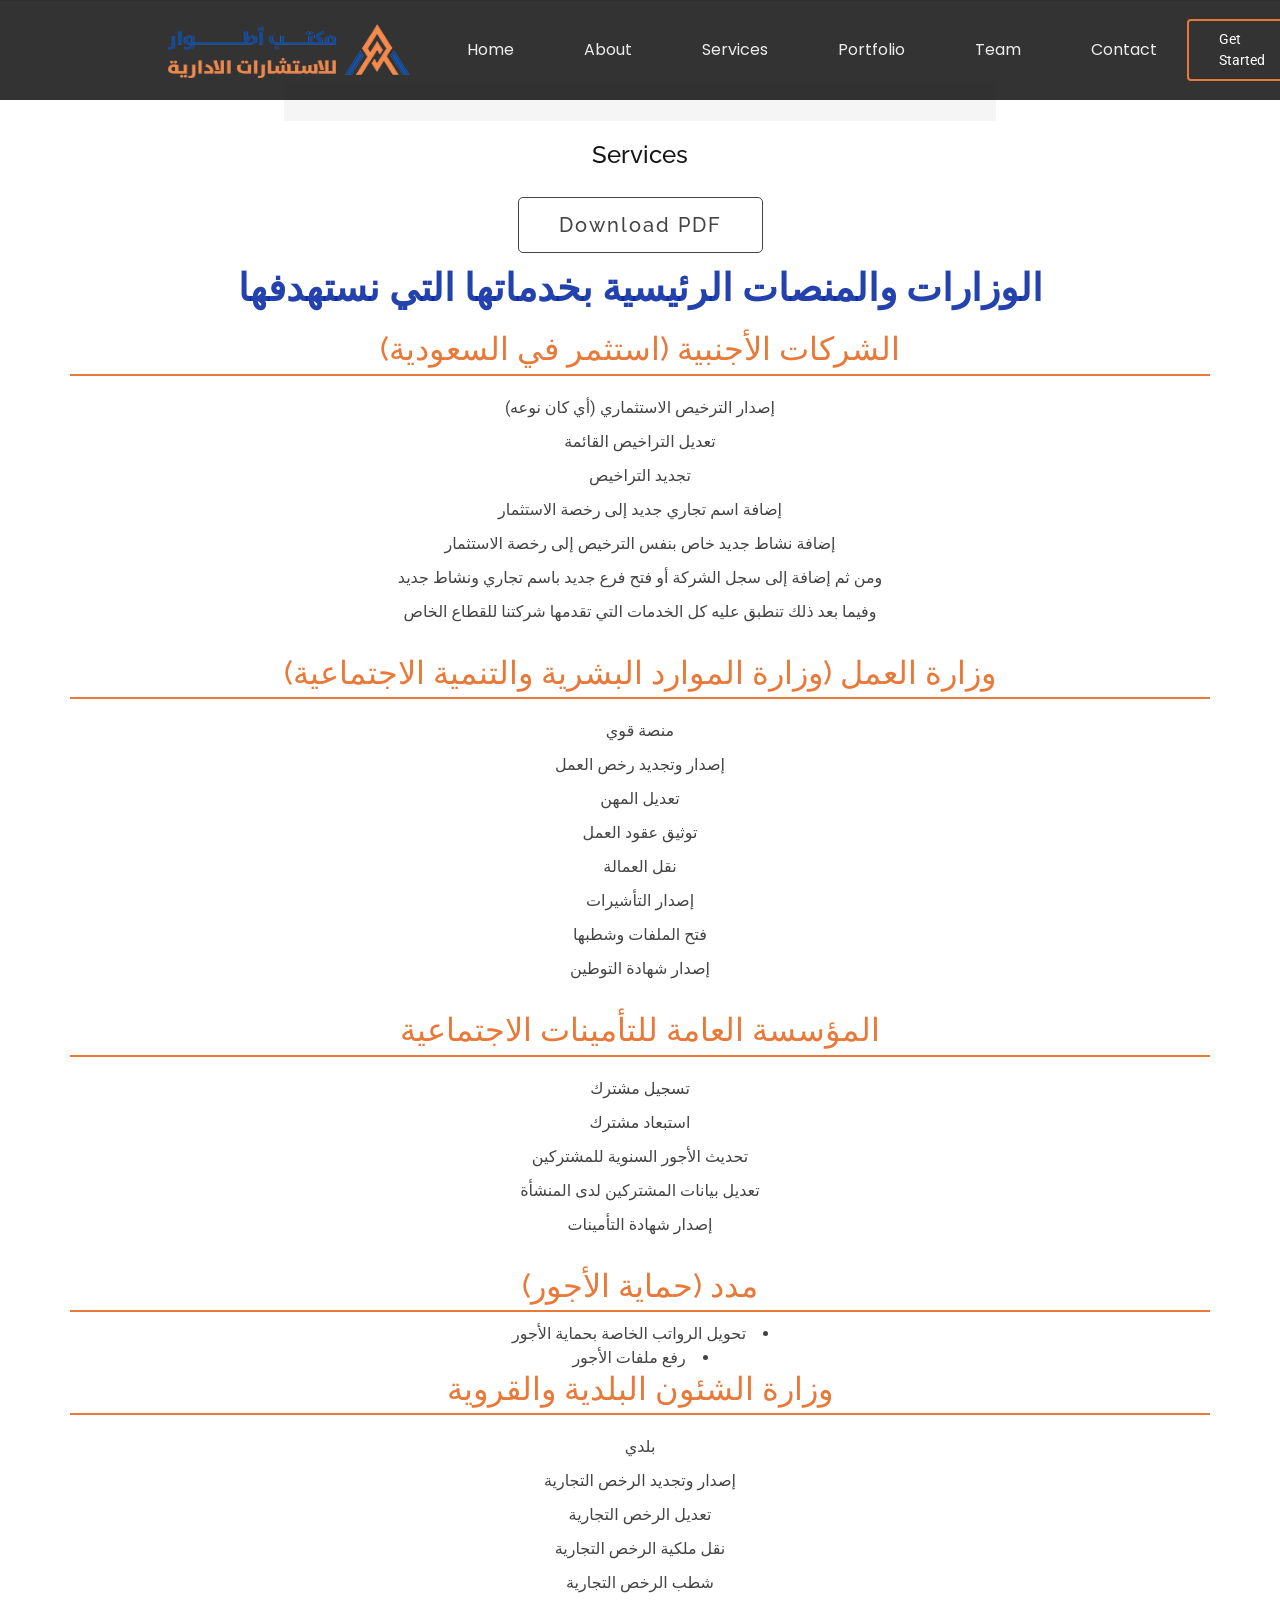
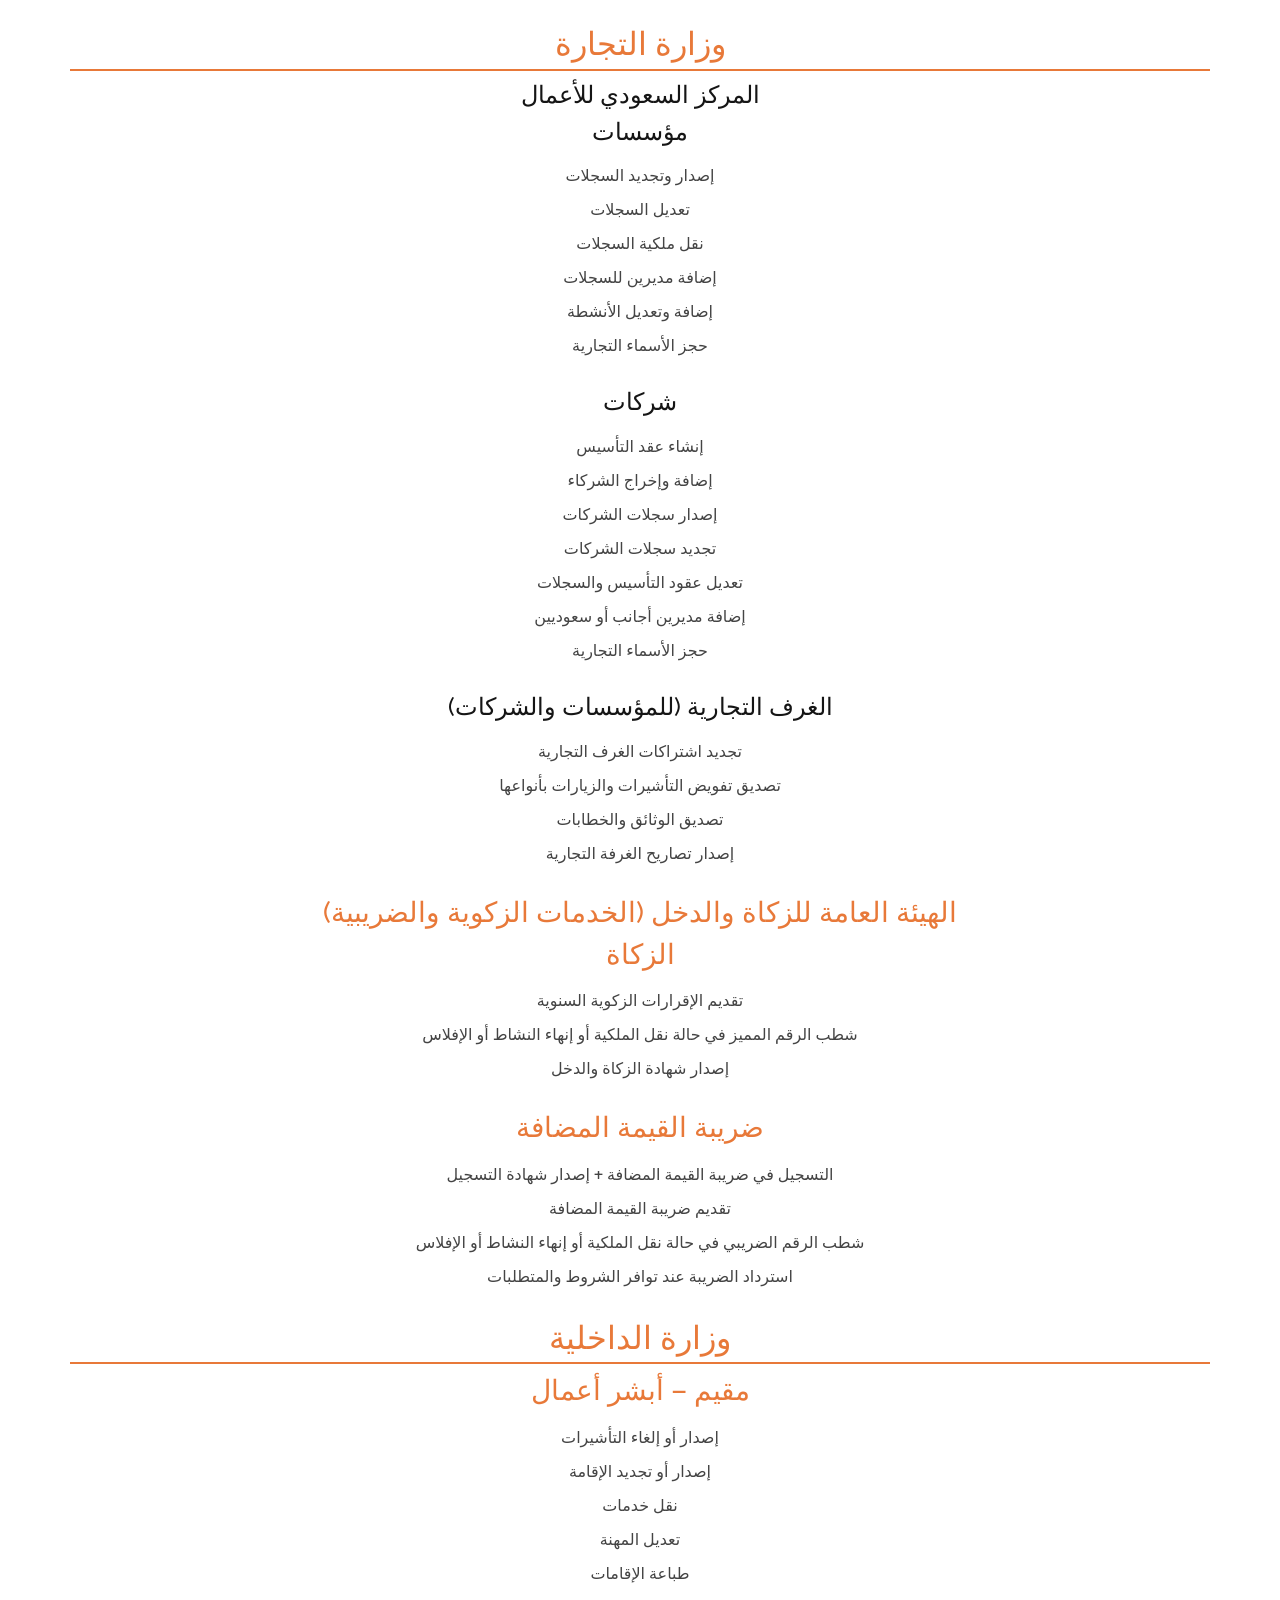
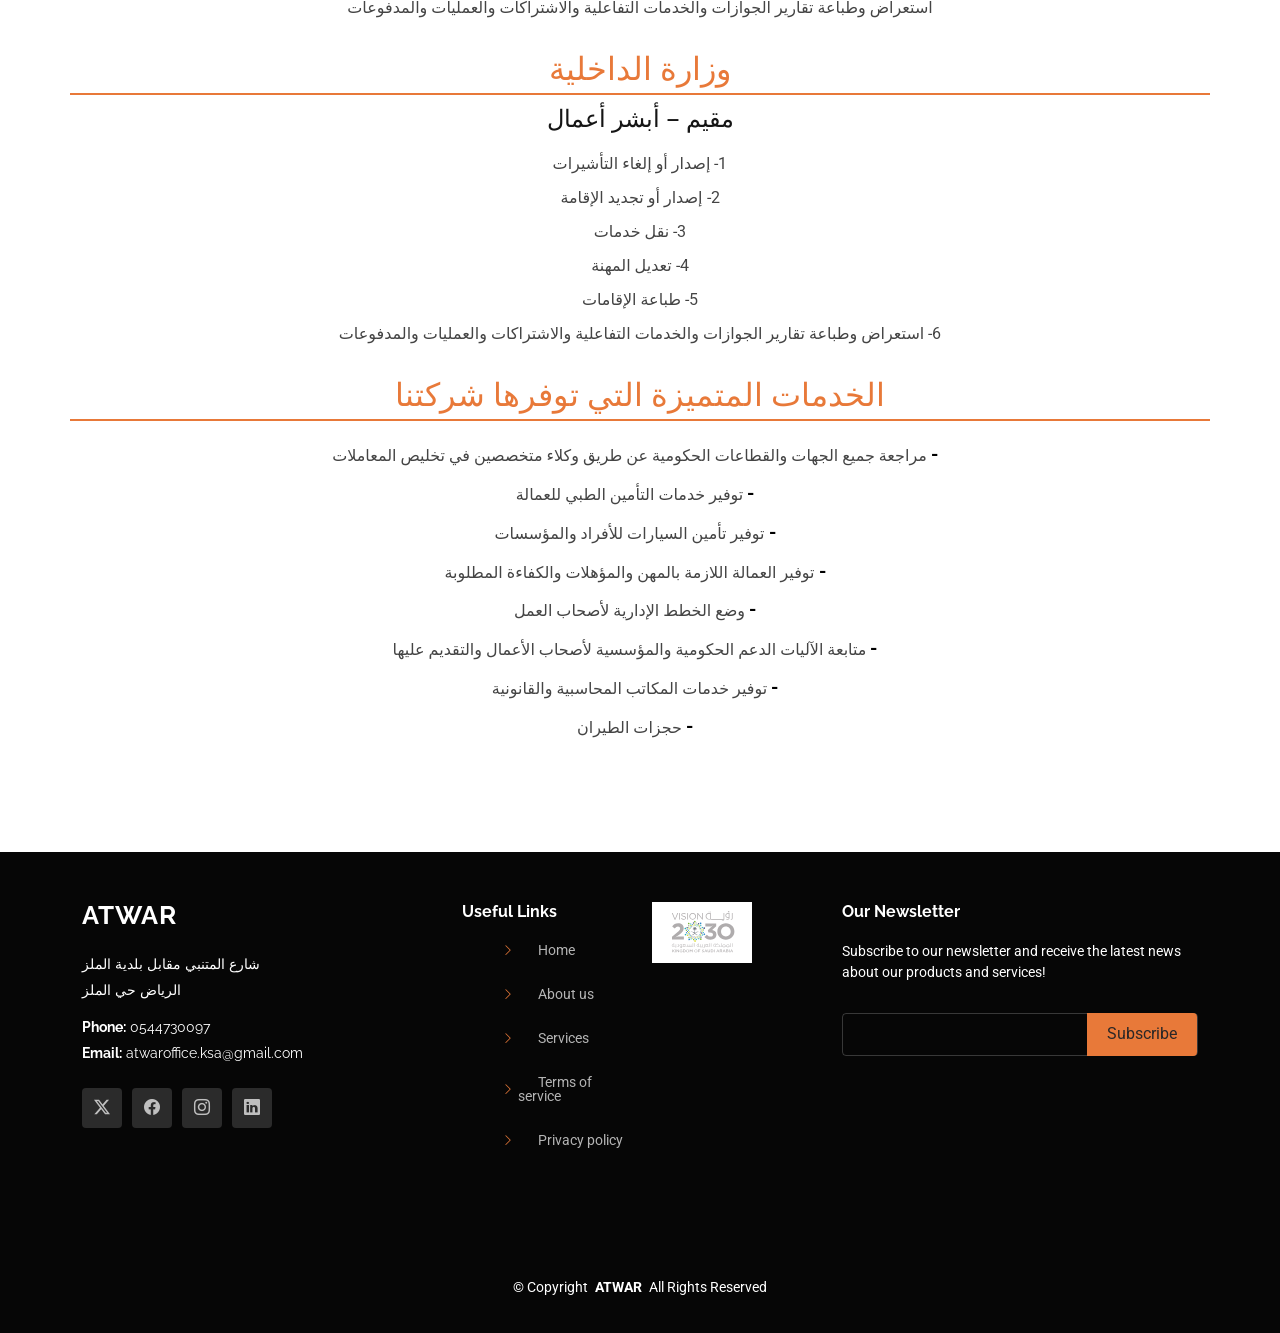
<file: service-details.html>
<!DOCTYPE html>
<html lang="en">

<head>
  <meta charset="utf-8">
  <meta content="width=device-width, initial-scale=1.0" name="viewport">
  <title>Services</title>
  <meta name="description" content="">
  <meta name="keywords" content="">

  <!-- Favicons -->
  <link href="assets/img/DD.png" rel="icon">
  <link href="assets/img/apple-touch-icon.png" rel="apple-touch-icon">

  <!-- Fonts -->
  <link href="https://fonts.googleapis.com" rel="preconnect">
  <link href="https://fonts.gstatic.com" rel="preconnect" crossorigin>
  <link href="https://fonts.googleapis.com/css2?family=Roboto:ital,wght@0,100;0,300;0,400;0,500;0,700;0,900;1,100;1,300;1,400;1,500;1,700;1,900&family=Poppins:ital,wght@0,100;0,200;0,300;0,400;0,500;0,600;0,700;0,800;0,900;1,100;1,200;1,300;1,400;1,500;1,600;1,700;1,800;1,900&family=Raleway:ital,wght@0,100;0,200;0,300;0,400;0,500;0,600;0,700;0,800;0,900;1,100;1,200;1,300;1,400;1,500;1,600;1,700;1,800;1,900&display=swap" rel="stylesheet">

  <!-- Vendor CSS Files -->
  <link href="assets/vendor/bootstrap/css/bootstrap.min.css" rel="stylesheet">
  <link href="assets/vendor/bootstrap-icons/bootstrap-icons.css" rel="stylesheet">
  <link href="assets/vendor/aos/aos.css" rel="stylesheet">
  <link href="assets/vendor/swiper/swiper-bundle.min.css" rel="stylesheet">
  <link href="assets/vendor/glightbox/css/glightbox.min.css" rel="stylesheet">

  <!-- Main CSS File -->
  <link href="assets/css/main.css" rel="stylesheet">
 
</head>

<body class="service-details-page">

  <body class="ATWAR MANAGMENT CONSUITING OFFICE">

    <header id="header" class="header d-flex align-items-center fixed-top">
      <div class="container-fluid container-xl position-relative d-flex align-items-center justify-content-between">
  
        <a href="index.html" >

          <img src="assets/img/AT.png" width="250" height="60" style="margin-left:5em ; cursor: pointer;">
      </a>

      <nav id="navmenu" class="navmenu">
        <ul>
          <li><a href="index.html">Home<br></a></li>
          <li><a href="#about">About</a></li>
          <li><a href="service-details.html">Services</a></li>
          <li><a href="portfolio-details.html">Portfolio</a></li>
          <li><a href="#team">Team</a></li>
   
          <li><a href="#contact">Contact</a></li>
        </ul>
        <i class="mobile-nav-toggle d-xl-none bi bi-list"></i>
      </nav>

      <a class="btn-getstarted" href="index.html#about">Get Started</a>

    </div>
  </header>

  <main class="main">

    <main class="main" dir="rtl">
      <style>
              h1, h2, h3 {
                  color:#e87939;
              }
              h1 {
                  font-size: 2rem;
                  text-align: center;
                  margin-bottom: 20px;
              }
              h2 {
                  font-size: 2rem;
                  margin-top: 20px;
                  margin-bottom: 10px;
                  border-bottom: 2px solid #e87939;
                  padding-bottom: 5px;
              }
              h5{
                font-size: 1.5rem;
                  margin-top: 20px;
                  margin-bottom: 10px;
                  border-bottom: 2px ;
                  padding-bottom: 5px;
              }
              ul {
                  list-style: none;
                  padding: 0;
                  margin: 0 0 20px 0;
              }
              ul li {
                  margin: 10px 0;
                  padding-left: 20px;
                  text-indent: 20px;
                  position: relative;
              }
           
          
          </style>
          
          <!-- Page Title -->
          <div class="page-title" data-aos="fade">
            <div class="heading">
              <div class="container">
                <div class="row d-flex justify-content-center text-center">
                  <div class="col-lg-8">
                    <div class="container">
                      <nav class="breadcrumbs">
           
                                <!-- <li><strong>Category</strong>: Web design</li>
                                <li><strong>Client</strong>: ASU Company</li>
                                <li><strong>Project date</strong>: 01 March, 2020</li>
                                <li><strong>Project URL</strong>: <a href="#">www.example.com</a></li> -->
                              </ul>
                            </div>
                            <h5>Services</h5>
                        <a class="hero-btn" href="assets/Services.pdf" download="ATWAR Portfolio">Download PDF</a>
                
                      </div>
                      <h1 style="color:  rgba(5, 39, 161, 0.873);"><strong>الوزارات والمنصات الرئيسية بخدماتها التي نستهدفها</strong></h1>
                      <h2>الشركات الأجنبية (استثمر في السعودية)</h2>
                      <ul>
                          <li>إصدار الترخيص الاستثماري (أي كان نوعه)</li>
                          <li>تعديل التراخيص القائمة</li>
                          <li>تجديد التراخيص</li>
                          <li>إضافة اسم تجاري جديد إلى رخصة الاستثمار</li>
                          <li>إضافة نشاط جديد خاص بنفس الترخيص إلى رخصة الاستثمار</li>
                          <li>ومن ثم إضافة إلى سجل الشركة أو فتح فرع جديد باسم تجاري ونشاط جديد</li>
                          <li>وفيما بعد ذلك تنطبق عليه كل الخدمات التي تقدمها شركتنا للقطاع الخاص</li>
                      </ul>
              
                      <h2>وزارة العمل (وزارة الموارد البشرية والتنمية الاجتماعية)</h2>
                      <ul>
                          <li>منصة قوي</li>
                          <li>إصدار وتجديد رخص العمل</li>
                          <li>تعديل المهن</li>
                          <li>توثيق عقود العمل</li>
                          <li>نقل العمالة</li>
                          <li>إصدار التأشيرات</li>
                          <li>فتح الملفات وشطبها</li>
                          <li>إصدار شهادة التوطين</li>
                      </ul>
              
                      <h2>المؤسسة العامة للتأمينات الاجتماعية</h2>
                      <ul>
                          <li>تسجيل مشترك</li>
                          <li>استبعاد مشترك</li>
                          <li>تحديث الأجور السنوية للمشتركين</li>
                          <li>تعديل بيانات المشتركين لدى المنشأة</li>
                          <li>إصدار شهادة التأمينات</li>
                        </ul>
                          <h2>مدد (حماية الأجور)</h2>
                          <li>تحويل الرواتب الخاصة بحماية الأجور</li>
                          <li>رفع ملفات الأجور</li>
                          <h2>وزارة الشئون البلدية والقروية</h2>
                          <ul>
                              <li>بلدي</li>
                              <li>إصدار وتجديد الرخص التجارية</li>
                              <li>تعديل الرخص التجارية</li>
                              <li>نقل ملكية الرخص التجارية</li>
                              <li>شطب الرخص التجارية</li>
                          </ul>
      
                          <h2>وزارة التجارة</h2>
                          <h4>المركز السعودي للأعمال</h4>
                          <h4>مؤسسات</h4>
                          <ul>
                              <li>إصدار وتجديد السجلات</li>
                              <li>تعديل السجلات</li>
                              <li>نقل ملكية السجلات</li>
                              <li>إضافة مديرين للسجلات</li>
                              <li>إضافة وتعديل الأنشطة</li>
                              <li>حجز الأسماء التجارية</li>
                          </ul>            
                          <h4>شركات</h4>
                          <ul>
                              <li>إنشاء عقد التأسيس</li>
                              <li>إضافة وإخراج الشركاء</li>
                              <li>إصدار سجلات الشركات</li>
                              <li>تجديد سجلات الشركات</li>
                              <li>تعديل عقود التأسيس والسجلات</li>
                              <li>إضافة مديرين أجانب أو سعوديين</li>
                              <li>حجز الأسماء التجارية</li>
                          </ul>
      
      
                          <h4>الغرف التجارية (للمؤسسات والشركات)</h4>
                          <ul>
                              <li>تجديد اشتراكات الغرف التجارية</li>
                              <li>تصديق تفويض التأشيرات والزيارات بأنواعها</li>
                              <li>تصديق الوثائق والخطابات</li>
                              <li>إصدار تصاريح الغرفة التجارية</li>
                          </ul>
                  
                          <h3>الهيئة العامة للزكاة والدخل (الخدمات الزكوية والضريبية)</h3>
                          <h3>الزكاة</h3>
                          <ul>
                              <li>تقديم الإقرارات الزكوية السنوية</li>
                              <li>شطب الرقم المميز في حالة نقل الملكية أو إنهاء النشاط أو الإفلاس</li>
                              <li>إصدار شهادة الزكاة والدخل</li>
                          </ul>
                  
                          <h3>ضريبة القيمة المضافة</h3>
                          <ul>
                              <li>التسجيل في ضريبة القيمة المضافة + إصدار شهادة التسجيل</li>
                              <li>تقديم ضريبة القيمة المضافة</li>
                              <li>شطب الرقم الضريبي في حالة نقل الملكية أو إنهاء النشاط أو الإفلاس</li>
                              <li>استرداد الضريبة عند توافر الشروط والمتطلبات</li>
                          </ul>
                  
                          <h2>وزارة الداخلية</h2>
                          <h3>مقيم – أبشر أعمال</h3>
                          <ul>
                              <li>إصدار أو إلغاء التأشيرات</li>
                              <li>إصدار أو تجديد الإقامة</li>
                              <li>نقل خدمات</li>
                              <li>تعديل المهنة</li>
                              <li>طباعة الإقامات</li>
                              <li>استعراض وطباعة تقارير الجوازات والخدمات التفاعلية والاشتراكات والعمليات والمدفوعات</li>
                          </ul>
                  
                          <h2>وزارة الداخلية</h2>
              <h4>مقيم – أبشر أعمال</h4>
              <ul>
                  <li>1- إصدار أو إلغاء التأشيرات</li>
                  <li>2- إصدار أو تجديد الإقامة</li>
                  <li>3- نقل خدمات</li>
                  <li>4- تعديل المهنة</li>
                  <li>5- طباعة الإقامات</li>
                  <li>6- استعراض وطباعة تقارير الجوازات والخدمات التفاعلية والاشتراكات والعمليات والمدفوعات</li>
              </ul>
                  
                          <h2>الخدمات المتميزة التي توفرها شركتنا</h2>
                          <ul class="custom-list">
                              <li> مراجعة جميع الجهات والقطاعات الحكومية عن طريق وكلاء متخصصين في تخليص المعاملات</li>
                              <li> توفير خدمات التأمين الطبي للعمالة</li>
                              <li> توفير تأمين السيارات للأفراد والمؤسسات</li>
                              <li> توفير العمالة اللازمة بالمهن والمؤهلات والكفاءة المطلوبة</li>
                              <li> وضع الخطط الإدارية لأصحاب العمل</li>
                              <li> متابعة الآليات الدعم الحكومية والمؤسسية لأصحاب الأعمال والتقديم عليها</li>
                              <li> توفير خدمات المكاتب المحاسبية والقانونية</li>
                              <li> حجزات الطيران</li>
                          </ul>
                          <style>
                            .custom-list li::before {
                                content: "-"; /* العلامة */
                                font-size: 1.2rem; /* حجم العلامة */
                                font-weight: bold; /* جعل العلامة سميكة */
                                margin-right: 10px; /* إضافة مسافة بين العلامة والنص */
                                color: black; /* لون العلامة */
                            }
                        </style>
                  
                    
              
                  </div>
                </div>
              </div>
            </div>
              </div>
            </main>
            <nav></nav>
    </section><!-- /Service Details Section -->

  </main>

  <footer id="footer" class="footer dark-background">

    <div class="footer-top">
      <div class="container">
        <div class="row gy-4">
          <div class="col-lg-4 col-md-6 footer-about">
            <a href="index.html" class="logo d-flex align-items-center">
              <span class="sitename">ATWAR</span>
            </a>
            <div class="footer-contact pt-3">
              <p>شارع المتنبي مقابل بلدية الملز</p>
              <p>الرياض حي الملز</p>
              <p class="mt-3"><strong>Phone:</strong> <span>0544730097</span></p>
              <p><strong>Email:</strong> <span>atwaroffice.ksa@gmail.com</span></p>
            </div>
            <div class="social-links d-flex mt-4">
              <a href=""><i class="bi bi-twitter-x"></i></a>
              <a href=""><i class="bi bi-facebook"></i></a>
              <a href=""><i class="bi bi-instagram"></i></a>
              <a href=""><i class="bi bi-linkedin"></i></a>
            </div>
          </div>

          <div class="col-lg-2 col-md-3 footer-links">
            <h4>Useful Links</h4>
            <ul>
              <li><i class="bi bi-chevron-right"></i> <a href="#"> Home</a></li>
              <li><i class="bi bi-chevron-right"></i> <a href="#"> About us</a></li>
              <li><i class="bi bi-chevron-right"></i> <a href="#"> Services</a></li>
              <li><i class="bi bi-chevron-right"></i> <a href="#"> Terms of service</a></li>
              <li><i class="bi bi-chevron-right"></i> <a href="#"> Privacy policy</a></li>
            </ul>
          </div>

          <div class="col-lg-2 col-md-3 footer-links" onclick="location.href='https://www.vision2030.gov.sa/';">
            <img src="assets/img/vision.svg" alt="Vision" width="100rem" text-align="text-md-left"  >
          </div>
          

          <div class="col-lg-4 col-md-12 footer-newsletter">
            <h4>Our Newsletter</h4>
            <p>Subscribe to our newsletter and receive the latest news about our products and services!</p>
            <form action="forms/newsletter.php" method="post" class="php-email-form">
              <div class="newsletter-form"><input type="email" name="email"><input type="submit" value="Subscribe"></div>
              <div class="loading">Loading</div>
              <div class="error-message"></div>
              <div class="sent-message">Your subscription request has been sent. Thank you!</div>
            </form>
          </div>

        </div>
      </div>
    </div>

    <div class="copyright">
      <div class="container text-center">
        <p>© <span>Copyright</span> <strong class="px-1 sitename">ATWAR</strong> <span>All Rights Reserved</span></p>
        <div class="credits">
          <!-- All the links in the footer should remain intact. -->
          <!-- You can delete the links only if you've purchased the pro version. -->
          <!-- Licensing information: https://bootstrapmade.com/license/ -->
          <!-- Purchase the pro version with working PHP/AJAX contact form: [buy-url] -->
        </div>
      </div>
    </div>

  </footer>

  <!-- Scroll Top -->
  <a href="#" id="scroll-top" class="scroll-top d-flex align-items-center justify-content-center"><i class="bi bi-arrow-up-short"></i></a>

  <!-- Preloader -->
  <div id="preloader"></div>

  <!-- Vendor JS Files -->
  <script src="assets/vendor/bootstrap/js/bootstrap.bundle.min.js"></script>
  <script src="assets/vendor/php-email-form/validate.js"></script>
  <script src="assets/vendor/aos/aos.js"></script>
  <script src="assets/vendor/swiper/swiper-bundle.min.js"></script>
  <script src="assets/vendor/glightbox/js/glightbox.min.js"></script>
  <script src="assets/vendor/imagesloaded/imagesloaded.pkgd.min.js"></script>
  <script src="assets/vendor/isotope-layout/isotope.pkgd.min.js"></script>
  <script src="assets/vendor/purecounter/purecounter_vanilla.js"></script>

  <!-- Main JS File -->
  <script src="assets/js/main.js"></script>

</body>

</html>
</file>
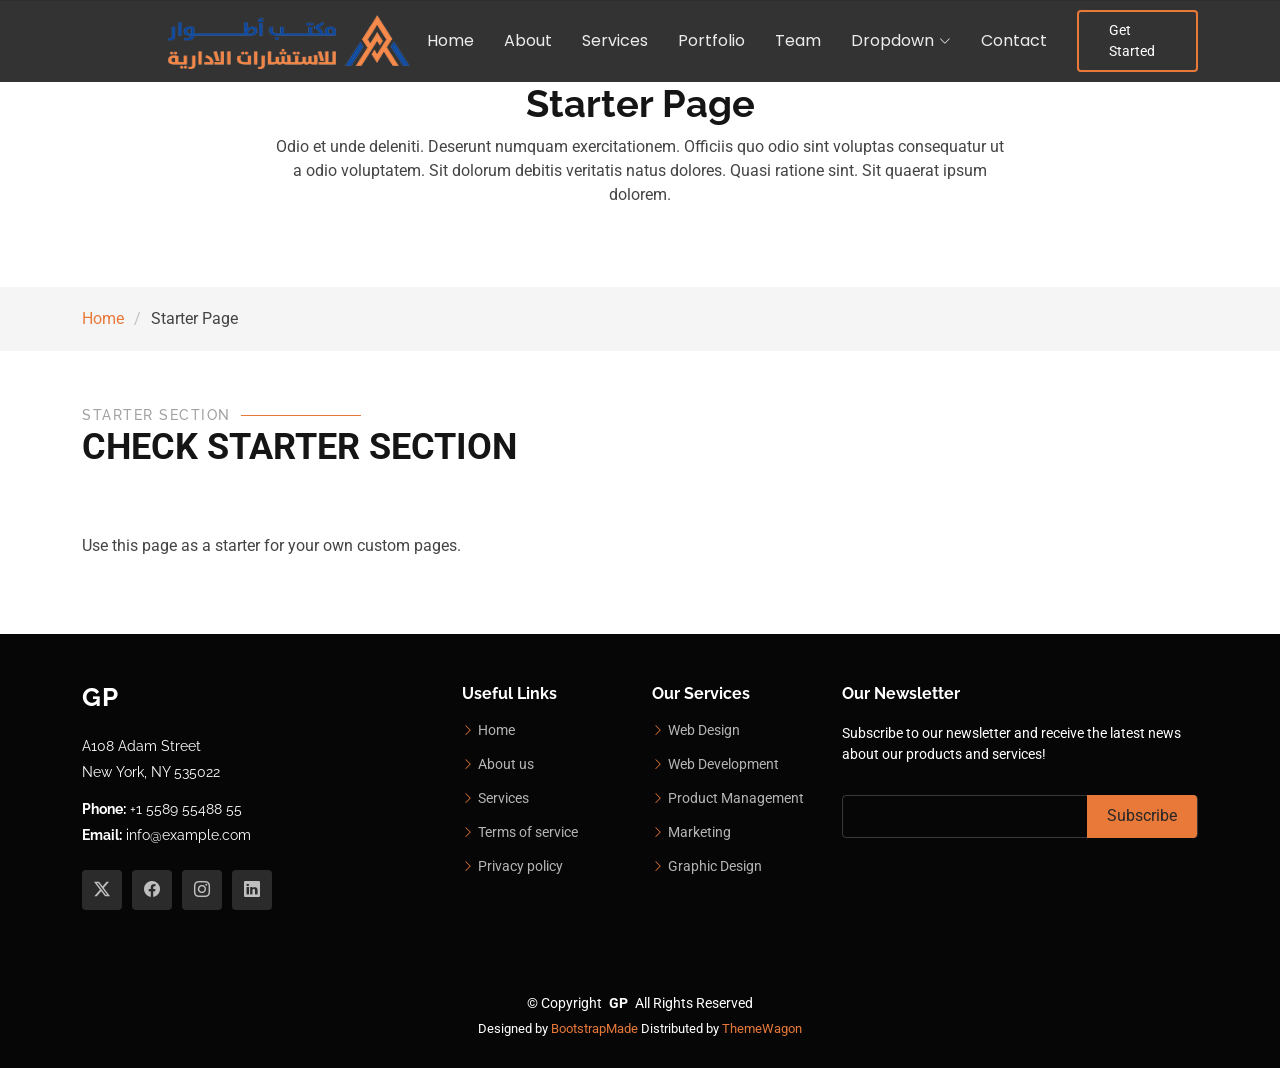
<file: starter-page.html>
<!DOCTYPE html>
<html lang="en">

<head>
  <meta charset="utf-8">
  <meta content="width=device-width, initial-scale=1.0" name="viewport">
  <title>مستثمر خليجي</title>
  <meta name="description" content="">
  <meta name="keywords" content="">

  <!-- Favicons -->
  <link href="assets/img/DD.png" rel="icon">
  <link href="assets/img/DD.png" rel="apple-touch-icon">

  <!-- Fonts -->
  <link href="https://fonts.googleapis.com" rel="preconnect">
  <link href="https://fonts.gstatic.com" rel="preconnect" crossorigin>
  <link href="https://fonts.googleapis.com/css2?family=Roboto:ital,wght@0,100;0,300;0,400;0,500;0,700;0,900;1,100;1,300;1,400;1,500;1,700;1,900&family=Poppins:ital,wght@0,100;0,200;0,300;0,400;0,500;0,600;0,700;0,800;0,900;1,100;1,200;1,300;1,400;1,500;1,600;1,700;1,800;1,900&family=Raleway:ital,wght@0,100;0,200;0,300;0,400;0,500;0,600;0,700;0,800;0,900;1,100;1,200;1,300;1,400;1,500;1,600;1,700;1,800;1,900&display=swap" rel="stylesheet">

  <!-- Vendor CSS Files -->
  <link href="assets/vendor/bootstrap/css/bootstrap.min.css" rel="stylesheet">
  <link href="assets/vendor/bootstrap-icons/bootstrap-icons.css" rel="stylesheet">
  <link href="assets/vendor/aos/aos.css" rel="stylesheet">
  <link href="assets/vendor/swiper/swiper-bundle.min.css" rel="stylesheet">
  <link href="assets/vendor/glightbox/css/glightbox.min.css" rel="stylesheet">

  <!-- Main CSS File -->
  <link href="assets/css/main.css" rel="stylesheet">

  <!-- =======================================================
  * Template Name: Gp
  * Template URL: https://bootstrapmade.com/gp-free-multipurpose-html-bootstrap-template/
  * Updated: Aug 15 2024 with Bootstrap v5.3.3
  * Author: BootstrapMade.com
  * License: https://bootstrapmade.com/license/
  ======================================================== -->
</head>

<body class="starter-page-page">

  <body class="ATWAR MANAGMENT CONSUITING OFFICE">

    <header id="header" class="header d-flex align-items-center fixed-top">
      <div class="container-fluid container-xl position-relative d-flex align-items-center justify-content-between">
  
        <a href="index.html" >
  
          <!-- Uncomment the line below if you also wish to use an image logo -->
          <!-- <img src="assets/img/logo.png" alt=""> -->
          <img src="assets/img/AT.png" width="250" height="60" style="margin-left:5em ; cursor: pointer;">
      </a>

      <nav id="navmenu" class="navmenu">
        <ul>
          <li><a href="#hero">Home<br></a></li>
          <li><a href="#about">About</a></li>
          <li><a href="#services">Services</a></li>
          <li><a href="#portfolio">Portfolio</a></li>
          <li><a href="#team">Team</a></li>
          <li class="dropdown"><a href="#"><span>Dropdown</span> <i class="bi bi-chevron-down toggle-dropdown"></i></a>
            <ul>
              <li><a href="#">Dropdown 1</a></li>
              <li class="dropdown"><a href="#"><span>Deep Dropdown</span> <i class="bi bi-chevron-down toggle-dropdown"></i></a>
                <ul>
                  <li><a href="#">Deep Dropdown 1</a></li>
                  <li><a href="#">Deep Dropdown 2</a></li>
                  <li><a href="#">Deep Dropdown 3</a></li>
                  <li><a href="#">Deep Dropdown 4</a></li>
                  <li><a href="#">Deep Dropdown 5</a></li>
                </ul>
              </li>
              <li><a href="#">Dropdown 2</a></li>
              <li><a href="#">Dropdown 3</a></li>
              <li><a href="#">Dropdown 4</a></li>
            </ul>
          </li>
          <li><a href="#contact">Contact</a></li>
        </ul>
        <i class="mobile-nav-toggle d-xl-none bi bi-list"></i>
      </nav>

      <a class="btn-getstarted" href="index.html#about">Get Started</a>

    </div>
  </header>

  <main class="main">

    <!-- Page Title -->
    <div class="page-title" data-aos="fade">
      <div class="heading">
        <div class="container">
          <div class="row d-flex justify-content-center text-center">
            <div class="col-lg-8">
              <h1>Starter Page</h1>
              <p class="mb-0">Odio et unde deleniti. Deserunt numquam exercitationem. Officiis quo odio sint voluptas consequatur ut a odio voluptatem. Sit dolorum debitis veritatis natus dolores. Quasi ratione sint. Sit quaerat ipsum dolorem.</p>
            </div>
          </div>
        </div>
      </div>
      <nav class="breadcrumbs">
        <div class="container">
          <ol>
            <li><a href="index.html">Home</a></li>
            <li class="current">Starter Page</li>
          </ol>
        </div>
      </nav>
    </div><!-- End Page Title -->

    <!-- Starter Section Section -->
    <section id="starter-section" class="starter-section section">

      <!-- Section Title -->
      <div class="container section-title" data-aos="fade-up">
        <h2>Starter Section</h2>
        <p>Check Starter Section<br></p>
      </div><!-- End Section Title -->

      <div class="container" data-aos="fade-up">
        <p>Use this page as a starter for your own custom pages.</p>
      </div>

    </section><!-- /Starter Section Section -->

  </main>

  <footer id="footer" class="footer dark-background">

    <div class="footer-top">
      <div class="container">
        <div class="row gy-4">
          <div class="col-lg-4 col-md-6 footer-about">
            <a href="index.html" class="logo d-flex align-items-center">
              <span class="sitename">GP</span>
            </a>
            <div class="footer-contact pt-3">
              <p>A108 Adam Street</p>
              <p>New York, NY 535022</p>
              <p class="mt-3"><strong>Phone:</strong> <span>+1 5589 55488 55</span></p>
              <p><strong>Email:</strong> <span>info@example.com</span></p>
            </div>
            <div class="social-links d-flex mt-4">
              <a href=""><i class="bi bi-twitter-x"></i></a>
              <a href=""><i class="bi bi-facebook"></i></a>
              <a href=""><i class="bi bi-instagram"></i></a>
              <a href=""><i class="bi bi-linkedin"></i></a>
            </div>
          </div>

          <div class="col-lg-2 col-md-3 footer-links">
            <h4>Useful Links</h4>
            <ul>
              <li><i class="bi bi-chevron-right"></i> <a href="#"> Home</a></li>
              <li><i class="bi bi-chevron-right"></i> <a href="#"> About us</a></li>
              <li><i class="bi bi-chevron-right"></i> <a href="#"> Services</a></li>
              <li><i class="bi bi-chevron-right"></i> <a href="#"> Terms of service</a></li>
              <li><i class="bi bi-chevron-right"></i> <a href="#"> Privacy policy</a></li>
            </ul>
          </div>

          <div class="col-lg-2 col-md-3 footer-links">
            <h4>Our Services</h4>
            <ul>
              <li><i class="bi bi-chevron-right"></i> <a href="#"> Web Design</a></li>
              <li><i class="bi bi-chevron-right"></i> <a href="#"> Web Development</a></li>
              <li><i class="bi bi-chevron-right"></i> <a href="#"> Product Management</a></li>
              <li><i class="bi bi-chevron-right"></i> <a href="#"> Marketing</a></li>
              <li><i class="bi bi-chevron-right"></i> <a href="#"> Graphic Design</a></li>
            </ul>
          </div>

          <div class="col-lg-4 col-md-12 footer-newsletter">
            <h4>Our Newsletter</h4>
            <p>Subscribe to our newsletter and receive the latest news about our products and services!</p>
            <form action="forms/newsletter.php" method="post" class="php-email-form">
              <div class="newsletter-form"><input type="email" name="email"><input type="submit" value="Subscribe"></div>
              <div class="loading">Loading</div>
              <div class="error-message"></div>
              <div class="sent-message">Your subscription request has been sent. Thank you!</div>
            </form>
          </div>

        </div>
      </div>
    </div>

    <div class="copyright">
      <div class="container text-center">
        <p>© <span>Copyright</span> <strong class="px-1 sitename">GP</strong> <span>All Rights Reserved</span></p>
        <div class="credits">
          <!-- All the links in the footer should remain intact. -->
          <!-- You can delete the links only if you've purchased the pro version. -->
          <!-- Licensing information: https://bootstrapmade.com/license/ -->
          <!-- Purchase the pro version with working PHP/AJAX contact form: [buy-url] -->
          Designed by <a href="https://bootstrapmade.com/">BootstrapMade</a> Distributed by <a href="https://themewagon.com">ThemeWagon</a>
        </div>
      </div>
    </div>

  </footer>

  <!-- Scroll Top -->
  <a href="#" id="scroll-top" class="scroll-top d-flex align-items-center justify-content-center"><i class="bi bi-arrow-up-short"></i></a>

  <!-- Preloader -->
  <div id="preloader"></div>

  <!-- Vendor JS Files -->
  <script src="assets/vendor/bootstrap/js/bootstrap.bundle.min.js"></script>
  <script src="assets/vendor/php-email-form/validate.js"></script>
  <script src="assets/vendor/aos/aos.js"></script>
  <script src="assets/vendor/swiper/swiper-bundle.min.js"></script>
  <script src="assets/vendor/glightbox/js/glightbox.min.js"></script>
  <script src="assets/vendor/imagesloaded/imagesloaded.pkgd.min.js"></script>
  <script src="assets/vendor/isotope-layout/isotope.pkgd.min.js"></script>
  <script src="assets/vendor/purecounter/purecounter_vanilla.js"></script>

  <!-- Main JS File -->
  <script src="assets/js/main.js"></script>

</body>

</html>
</file>
<file: assets/css/main.css>
/**
* Template Name: Gp
* Template URL: https://bootstrapmade.com/gp-free-multipurpose-html-bootstrap-template/
* Updated: Aug 15 2024 with Bootstrap v5.3.3
* Author: BootstrapMade.com
* License: https://bootstrapmade.com/license/
*/

/*--------------------------------------------------------------
# Font & Color Variables
# Help: https://bootstrapmade.com/color-system/
--------------------------------------------------------------*/
/* Fonts */
:root {
  --default-font: "Roboto",  system-ui, -apple-system, "Segoe UI", Roboto, "Helvetica Neue", Arial, "Noto Sans", "Liberation Sans", sans-serif, "Apple Color Emoji", "Segoe UI Emoji", "Segoe UI Symbol", "Noto Color Emoji";
  --heading-font: "Raleway",  sans-serif;
  --nav-font: "Poppins",  sans-serif;
}

/* Global Colors - The following color variables are used throughout the website. Updating them here will change the color scheme of the entire website */
:root { 
  --background-color: #ffffff; /* Background color for the entire website, including individual sections */
  --default-color: #444444; /* Default color used for the majority of the text content across the entire website */
  --heading-color: #151515; /* Color for headings, subheadings and title throughout the website */
  --accent-color: #e87939; /* Accent color that represents your brand on the website. It's used for buttons, links, and other elements that need to stand out */
  --surface-color: #ffffff; /* The surface color is used as a background of boxed elements within sections, such as cards, icon boxes, or other elements that require a visual separation from the global background. */
  --contrast-color: #312f2f; /* Contrast color for text, ensuring readability against backgrounds of accent, heading, or default colors. */
}

/* Nav Menu Colors - The following color variables are used specifically for the navigation menu. They are separate from the global colors to allow for more customization options */
:root {
  --nav-color: rgba(255, 255, 255, 0.905);  /* The default color of the main navmenu links */
  --nav-hover-color: #e87939; /* Applied to main navmenu links when they are hovered over or active */
  --nav-mobile-background-color: #ffffff; /* Used as the background color for mobile navigation menu */
  --nav-dropdown-background-color: #ffffff; /* Used as the background color for dropdown items that appear when hovering over primary navigation items */
  --nav-dropdown-color: #212529; /* Used for navigation links of the dropdown items in the navigation menu. */
  --nav-dropdown-hover-color: #e87939; /* Similar to --nav-hover-color, this color is applied to dropdown navigation links when they are hovered over. */
}

/* Color Presets - These classes override global colors when applied to any section or element, providing reuse of the sam color scheme. */

.light-background {
  --background-color: #f9f9f9;
  --surface-color: #ffffff;
}

.dark-background {
  --background-color: #060606;
  --default-color: #ffffff;
  --heading-color: #ffffff;
  --surface-color: #252525;
  --contrast-color: #2a2727;
}

/* Smooth scroll */
:root {
  scroll-behavior: smooth;
}

/*--------------------------------------------------------------
# General Styling & Shared Classes
--------------------------------------------------------------*/
body {
  color: var(--default-color);
  background-color: var(--background-color);
  font-family: var(--default-font);
}

a {
  color: var(--accent-color);
  text-decoration: none;
  transition: 0.3s;
}

a:hover {
  color: color-mix(in srgb, var(--accent-color), transparent 25%);
  text-decoration: none;
}

h1,
h2,
h3,
h4,
h5,
h6 {
  color: var(--heading-color);
  font-family: var(--heading-font);
}

/* PHP Email Form Messages
------------------------------*/
.php-email-form .error-message {
  display: none;
  background: #df1529;
  color: #ffffff;
  text-align: left;
  padding: 15px;
  margin-bottom: 24px;
  font-weight: 600;
}

.php-email-form .sent-message {
  display: none;
  color: #ffffff;
  background: #059652;
  text-align: center;
  padding: 15px;
  margin-bottom: 24px;
  font-weight: 600;
}

.php-email-form .loading {
  display: none;
  background: var(--surface-color);
  text-align: center;
  padding: 15px;
  margin-bottom: 24px;
}

.php-email-form .loading:before {
  content: "";
  display: inline-block;
  border-radius: 50%;
  width: 24px;
  height: 24px;
  margin: 0 10px -6px 0;
  border: 3px solid var(--accent-color);
  border-top-color: var(--surface-color);
  animation: php-email-form-loading 1s linear infinite;
}

@keyframes php-email-form-loading {
  0% {
    transform: rotate(0deg);
  }

  100% {
    transform: rotate(360deg);
  }
}

/*--------------------------------------------------------------
# Global Header
--------------------------------------------------------------*/
.header {
  --background-color: rgba(0, 0, 0, 0.8);
  --heading-color: #ffffff;
  --contrast-color: #ffffff;
  color: var(--default-color);
  background-color: var(--background-color);
  padding: 10px 0;
  transition: all 0.5s;
  z-index: 997;
}

.header .logo {
  line-height: 1;
}

.header .logo img {
  max-height: 36px;
  margin-right: 8px;
}

.header .logo h1 {
  font-size: 32px;
  margin: 0;
  font-weight: 700;
  color: var(--heading-color);
}

.header .logo span {
  color: var(--accent-color);
  font-size: 32px;
}

.header .btn-getstarted,
.header .btn-getstarted:focus {
  color: var(--contrast-color);
  font-size: 14px;
  padding: 8px 30px;
  margin: 0 0 0 30px;
  border-radius: 4px;
  transition: 0.3s;
  border: 2px solid var(--accent-color);
}

.header .btn-getstarted:hover,
.header .btn-getstarted:focus:hover {
  color: var(--default-color);
  background: var(--accent-color);
}

@media (max-width: 1200px) {
  .header .logo {
    order: 1;
  }

  .header .btn-getstarted {
    order: 2;
    margin: 0 15px 0 0;
    padding: 6px 15px;
  }

  .header .navmenu {
    order: 3;
  }
}

.scrolled .header {
  box-shadow: 0px 0 18px rgba(0, 0, 0, 0.1);
}

/* Index Page Header
------------------------------*/
.index-page .header {
  --background-color: rgba(0, 0, 0, 0);
}

/* Index Page Header on Scroll
------------------------------*/
.index-page.scrolled .header {
  --background-color: rgba(0, 0, 0, 0.8);
}

/*--------------------------------------------------------------
# Navigation Menu
--------------------------------------------------------------*/
/* Navmenu - Desktop */
@media (min-width: 1200px) {
  .navmenu {
    padding: 0;
  }

  .navmenu ul {
    margin: 0;
    padding: 0;
    display: flex;
    list-style: none;
    align-items: center;
  }

  .navmenu li {
    position: relative;
  }

  .navmenu a,
  .navmenu a:focus {
    color: var(--nav-color);
    padding: 18px 15px;
    font-size: 16px;
    font-family: var(--nav-font);
    font-weight: 400;
    display: flex;
    align-items: center;
    justify-content: space-between;
    white-space: nowrap;
    transition: 0.3s;
  }

  .navmenu a i,
  .navmenu a:focus i {
    font-size: 12px;
    line-height: 0;
    margin-left: 5px;
    transition: 0.3s;
  }

  .navmenu li:last-child a {
    padding-right: 0;
  }

  .navmenu li:hover>a,
  .navmenu .active,
  .navmenu .active:focus {
    color: var(--nav-hover-color);
  }

  .navmenu .dropdown ul {
    margin: 0;
    padding: 10px 0;
    background: var(--nav-dropdown-background-color);
    display: block;
    position: absolute;
    visibility: hidden;
    left: 14px;
    top: 130%;
    opacity: 0;
    transition: 0.3s;
    border-radius: 0;
    z-index: 99;
    box-shadow: 0px 0px 30px rgba(0, 0, 0, 0.1);
  }

  .navmenu .dropdown ul li {
    min-width: 200px;
  }

  .navmenu .dropdown ul a {
    padding: 10px 20px;
    font-size: 15px;
    text-transform: none;
    color: var(--nav-dropdown-color);
  }

  .navmenu .dropdown ul a i {
    font-size: 12px;
  }

  .navmenu .dropdown ul a:hover,
  .navmenu .dropdown ul .active:hover,
  .navmenu .dropdown ul li:hover>a {
    background-color: var(--nav-dropdown-hover-color);
  }

  .navmenu .dropdown:hover>ul {
    opacity: 1;
    top: 100%;
    visibility: visible;
  }

  .navmenu .dropdown .dropdown ul {
    top: 0;
    left: -90%;
    visibility: hidden;
  }

  .navmenu .dropdown .dropdown:hover>ul {
    opacity: 1;
    top: 0;
    left: -100%;
    visibility: visible;
  }
}

/* Navmenu - Mobile */
@media (max-width: 1199px) {
  .mobile-nav-toggle {
    color: var(--nav-color);
    font-size: 25px;
    line-height: 0;
    margin-right: 10px;
    margin-left: 10px;
    cursor: pointer;
    transition: color 0.3s;
  }

  .navmenu {
    padding: 20px;
    z-index: 9997;
  }

  .navmenu ul {
    display:none;
    list-style: none;
    position:absolute;
    inset: 60px 20px 20px 20px;
    padding: 10px 0;
    margin: -20px;
    border-radius: 6px;
    background-color: var(--nav-mobile-background-color);
    overflow-y: auto;
    transition: 0.3s;
    z-index: 9998;
    box-shadow: 0px 0px 30px rgba(0, 0, 0, 0.1);
  }

  .navmenu a,
  .navmenu a:focus {
    color: var(--nav-dropdown-color);
    padding: 10px 20px;
    font-family: var(--nav-font);
    font-size: 17px;
    font-weight: 500;
    display: flex;
    align-items: center;
    justify-content: space-between;
    white-space: nowrap;
    transition: 0.3s;
  }

  .navmenu a i,
  .navmenu a:focus i {
    font-size: 12px;
    line-height: 0;
    margin-left: 5px;
    width: 50px;
    height: 30px;
    display: flex;
    align-items: center;
    justify-content: center;
    border-radius: 50%;
    transition: 0.3s;
    background-color: color-mix(in srgb, var(--accent-color), white 90%);
  }

  .navmenu a i:hover,
  .navmenu a:focus i:hover {
    background-color: color-mix(in srgb, var(--accent-color), white 90%);
  }

  .navmenu a:hover,
  .navmenu .active,
  .navmenu .active:focus {
    background-color: var(--nav-dropdown-hover-color);
  }

  .navmenu .active i,
  .navmenu .active:focus i {
    transform: rotate(180deg);
  }

  .navmenu .dropdown ul {
    position: static;
    display: none;
    z-index: 99;
    padding: 10px 0;
    margin: 10px 20px;
    background-color: var(--nav-dropdown-background-color);
    border: 1px solid color-mix(in srgb, var(--default-color), transparent 90%);
    box-shadow: none;
    transition: all 0.5s ease-in-out;
  }

  .navmenu .dropdown ul ul {
    background-color: rgba(33, 37, 41, 0.1);
  }

  .navmenu .dropdown>.dropdown-active {
    display: block;
    background-color: rgba(33, 37, 41, 0.03);
  }

  .mobile-nav-active {
    overflow: hidden;
  }

  .mobile-nav-active .mobile-nav-toggle {
    color: #fff;
    position:fixed;
    font-size: 32px;
    top: 15px;
    right: 15px;
    margin-right: 0;
    margin-left: 60rem;
    z-index: 9999;
  }

  .mobile-nav-active .navmenu {
    position: fixed;
    overflow: hidden;
    inset: 0;
    background: rgba(33, 37, 41, 0.8);
    transition: 0.3s;
  }

  .mobile-nav-active .navmenu>ul {
    display:block;
  }
}

/*--------------------------------------------------------------
# Global Footer
--------------------------------------------------------------*/
.footer {
  color: var(--default-color);
  background-color: var(--background-color);
  font-size: 14px;
  position: relative;
}

.footer .footer-top {
  padding: 50px 0;
  background-color: color-mix(in srgb, var(--footer-background-color) 90%, white 10%);
}

.footer .footer-about .logo {
  line-height: 1;
  margin-bottom: 10px;
}

.footer .footer-about .logo img {
  max-height: 40px;
  margin-right: 6px;
}

.footer .footer-about .logo span {
  font-size: 26px;
  font-weight: 700;
  letter-spacing: 1px;
  font-family: var(--heading-font);
  color: var(--heading-color);
}

.footer .footer-about p {
  font-size: 14px;
  font-family: var(--heading-font);
}

.footer .social-links a {
  color: color-mix(in srgb, var(--default-color), transparent 30%);
  background-color: color-mix(in srgb, var(--default-color) 5%, white 10%);
  display: flex;
  align-items: center;
  justify-content: center;
  width: 40px;
  height: 40px;
  border-radius: 4px;
  font-size: 16px;
  margin-right: 10px;
  transition: 0.3s;
}

.footer .social-links a:hover {
  color: var(--contrast-color);
  background-color: var(--accent-color);
}

.footer h4 {
  font-size: 16px;
  font-weight: bold;
  position: relative;
  padding-bottom: 12px;
}

.footer .footer-links {
  margin-bottom: 30px;
}

.footer .footer-links ul {
  list-style: none;
  padding: 0;
  margin: 0;
}

.footer .footer-links ul i {
  margin-right: 4px;
  font-size: 12px;
  line-height: 0;
  color: var(--accent-color);
}

.footer .footer-links ul li {
  padding: 10px 0;
  display: flex;
  align-items: center;
}

.footer .footer-links ul li:first-child {
  padding-top: 0;
}

.footer .footer-links ul a {
  color: color-mix(in srgb, var(--default-color), transparent 30%);
  display: inline-block;
  line-height: 1;
}

.footer .footer-links ul a:hover {
  color: var(--accent-color);
}

.footer .footer-contact p {
  margin-bottom: 5px;
}

.footer .footer-newsletter .newsletter-form {
  margin-top: 30px;
  margin-bottom: 15px;
  padding: 6px 8px;
  position: relative;
  border-radius: 4px;
  border: 1px solid color-mix(in srgb, var(--default-color), transparent 80%);
  display: flex;
  background-color: color-mix(in srgb, var(--footer-background-color) 90%, white 15%);
  transition: 0.3s;
}

.footer .footer-newsletter .newsletter-form:focus-within {
  border-color: var(--accent-color);
}

.footer .footer-newsletter .newsletter-form input[type=email] {
  border: 0;
  padding: 4px;
  width: 100%;
  background-color: color-mix(in srgb, var(--footer-background-color) 90%, white 15%);
  color: var(--default-color);
}

.footer .footer-newsletter .newsletter-form input[type=email]:focus-visible {
  outline: none;
}

.footer .footer-newsletter .newsletter-form input[type=submit] {
  border: 0;
  font-size: 16px;
  padding: 0 20px;
  margin: -7px -8px -7px 0;
  background: var(--accent-color);
  color: var(--contrast-color);
  transition: 0.3s;
  border-radius: 0 4px 4px 0;
}

.footer .footer-newsletter .newsletter-form input[type=submit]:hover {
  background: color-mix(in srgb, var(--accent-color), transparent 20%);
}

.footer .copyright {
  padding: 30px 0;
}

.footer .copyright p {
  margin-bottom: 0;
}

.footer .credits {
  margin-top: 5px;
  font-size: 13px;
}

/*--------------------------------------------------------------
# Preloader
--------------------------------------------------------------*/
#preloader {
  position: fixed;
  inset: 0;
  z-index: 999999;
  overflow: hidden;
  background: #000;
  transition: all 0.6s ease-out;
}

#preloader:before {
  content: "";
  position: fixed;
  top: calc(50% - 30px);
  left: calc(50% - 30px);
  border: 6px solid #ffffff;
  border-color: var(--accent-color) transparent var(--accent-color) transparent;
  border-radius: 50%;
  width: 60px;
  height: 60px;
  animation: animate-preloader 1.5s linear infinite;
}

@keyframes animate-preloader {
  0% {
    transform: rotate(0deg);
  }

  100% {
    transform: rotate(360deg);
  }
}

/*--------------------------------------------------------------
# Scroll Top Button
--------------------------------------------------------------*/
.scroll-top {
  position: fixed;
  visibility: hidden;
  opacity: 0;
  right: 15px;
  bottom: 15px;
  z-index: 99999;
  background-color: var(--accent-color);
  width: 40px;
  height: 40px;
  border-radius: 4px;
  transition: all 0.4s;
}

.scroll-top i {
  font-size: 24px;
  color: var(--contrast-color);
  line-height: 0;
}

.scroll-top:hover {
  background-color: color-mix(in srgb, var(--accent-color), transparent 20%);
  color: var(--contrast-color);
}

.scroll-top.active {
  visibility: visible;
  opacity: 1;
}

/*--------------------------------------------------------------
# Disable aos animation delay on mobile devices
--------------------------------------------------------------*/
@media screen and (max-width: 768px) {
  [data-aos-delay] {
    transition-delay: 0 !important;
  }
}

/*--------------------------------------------------------------
# Global Page Titles & Breadcrumbs
--------------------------------------------------------------*/
.page-title {
  color: var(--default-color);
  background-color: var(--background-color);
  position: relative;
}

.page-title .heading {
  padding: 80px 0;
  border-top: 1px solid color-mix(in srgb, var(--default-color), transparent 90%);
}

.page-title .heading h1 {
  font-size: 38px;
  font-weight: 700;
}

.page-title nav {
  background-color: color-mix(in srgb, var(--default-color), transparent 95%);
  padding: 20px 0;
}

.page-title nav ol {
  display: flex;
  flex-wrap: wrap;
  list-style: none;
  margin: 0;
  padding: 0;
  font-size: 16px;
  font-weight: 400;
}

.page-title nav ol li+li {
  padding-left: 10px;
}

.page-title nav ol li+li::before {
  content: "/";
  display: inline-block;
  padding-right: 10px;
  color: color-mix(in srgb, var(--default-color), transparent 70%);
}

/*--------------------------------------------------------------
# Global Sections
--------------------------------------------------------------*/
section,
.section {
  color: var(--default-color);
  background-color: var(--background-color);
  padding: 60px 0;
  scroll-margin-top: 80px;
  overflow: clip;
}

@media (max-width: 1199px) {

  section,
  .section {
    scroll-margin-top: 58px;
  }
}

/*--------------------------------------------------------------
# Global Section Titles
--------------------------------------------------------------*/
.section-title {
  padding-bottom: 60px;
  position: relative;
}

.section-title h2 {
  font-size: 14px;
  font-weight: 500;
  padding: 0;
  line-height: 1px;
  margin: 0;
  letter-spacing: 1.5px;
  text-transform: uppercase;
  color: color-mix(in srgb, var(--default-color), transparent 50%);
  position: relative;
}

.section-title h2::after {
  content: "";
  width: 120px;
  height: 1px;
  display: inline-block;
  background: var(--accent-color);
  margin: 4px 10px;
}

.section-title p {
  color: var(--heading-color);
  margin: 0;
  font-size: 36px;
  font-weight: 700;
  text-transform: uppercase;
}

/*--------------------------------------------------------------
# Hero Section
--------------------------------------------------------------*/
.hero {
  width: 100%;
  min-height: 100vh;
  position: relative;
  padding: 120px 0 80px 0;
  display: flex;
  align-items: center;
  justify-content: center;
}

.hero img {
  position: absolute;
  inset: 0;
  display: block;
  width: 100%;
  height: 100%;
  object-fit: cover;
  z-index: 1;
}

.hero:before {
  content: "";
  background: color-mix(in srgb, var(--background-color), transparent 30%);
  position: absolute;
  inset: 0;
  z-index: 2;
}

.hero .container {
  position: relative;
  z-index: 3;
}

.hero h2 {
  margin: 0;
  font-size: 56px;
  font-weight: 700;
  font-family: var(--nav-font);
}

.hero h2 span {
  color: var(--accent-color);
}

.hero p {
  margin: 10px 0 0 0;
  font-size: 24px;
  color: color-mix(in srgb, var(--default-color), transparent 30%);
}

.hero .icon-box {
  padding: 30px 20px;
  transition: ease-in-out 0.3s;
  border: 1px solid color-mix(in srgb, var(--default-color), transparent 70%);
  height: 100%;
  text-align: center;
  display: flex;
  flex-direction: column;
  align-items: center;
  justify-content: center;
}

.hero .icon-box i {
  font-size: 32px;
  line-height: 1;
  color: var(--accent-color);
}

.hero .icon-box h3 {
  font-weight: 700;
  margin: 10px 0 0 0;
  padding: 0;
  line-height: 1;
  font-size: 20px;
  line-height: 26px;
}

.hero .icon-box h3 a {
  color: color-mix(in srgb, var(--default-color), transparent 20%);
  transition: ease-in-out 0.3s;
}

.hero .icon-box:hover {
  border-color: var(--accent-color);
}

.hero .icon-box:hover h3 a {
  color: var(--accent-color);
}

@media (max-width: 768px) {
  .hero h2 {
    font-size: 32px;
  }

  .hero p {
    font-size: 18px;
  }
}

/*--------------------------------------------------------------
# About Section
--------------------------------------------------------------*/
.about .content h3 {
  font-size: 1.75rem;
  font-weight: 700;
}

.about .content .fst-italic {
  color: color-mix(in srgb, var(--default-color), var(--contrast-color) 50%);
}

.about .content ul {
  display:list-item;
  list-style: none;
  padding: 0;
}

.about .content ul li {
  padding: 10px 0 0 0;
  display: flex;
}

.about .content ul i {
  color: var(--accent-color);
  margin-right: 0.5rem;
  line-height: 1.2;
  font-size: 1.25rem;
}

.about .content p:last-child {
  margin-bottom: 0;
}

/*--------------------------------------------------------------
# Clients Section
--------------------------------------------------------------*/
.clients .swiper-slide img {
  opacity: 0.5;
  transition: 0.3s;
  filter: grayscale(100);
}

.clients .swiper-slide img:hover {
  filter: none;
  opacity: 1;
}

.clients .swiper-wrapper {
  height: auto;
}

.clients .swiper-pagination {
  margin-top: 20px;
  position: relative;
}

.clients .swiper-pagination .swiper-pagination-bullet {
  width: 12px;
  height: 12px;
  opacity: 1;
  background-color: color-mix(in srgb, var(--default-color), transparent 80%);
}

.clients .swiper-pagination .swiper-pagination-bullet-active {
  background-color: var(--accent-color);
}

/*--------------------------------------------------------------
# Features Section
--------------------------------------------------------------*/
.features .features-image {
  position: relative;
  min-height: 400px;
}

.features .features-image img {
  position: absolute;
  inset: 0;
  display: block;
  width: 100%;
  height: 100%;
  object-fit: cover;
  z-index: 1;
}

.features .features-item h4 {
  font-size: 20px;
  font-weight: 700;
  margin: 0 0 5px 0;
}

.features .features-item i {
  font-size: 48px;
  color: var(--accent-color);
  margin-right: 20px;
  line-height: 0;
}

.features .features-item p {
  font-size: 15px;
  color: color-mix(in srgb, var(--default-color), transparent 20%);
  margin: 0;
}

/*--------------------------------------------------------------
# Services Section
--------------------------------------------------------------*/
.services .service-item {
  background-color: var(--surface-color);
  text-align: center;
  border: 1px solid color-mix(in srgb, var(--default-color), transparent 85%);
  padding: 80px 20px;
  height: 100%;
  transition: all ease-in-out 0.3s;
}

.services .service-item .icon {
  background: var(--accent-color);
  color: var(--contrast-color);
  margin: 0 auto;
  width: 64px;
  height: 64px;
  border-radius: 4px;
  display: flex;
  align-items: center;
  justify-content: center;
  margin-bottom: 20px;
  transition: 0.3s;
}

.services .service-item .icon i {
  font-size: 28px;
  transition: ease-in-out 0.3s;
}

.services .service-item h3 {
  font-weight: 700;
  margin: 10px 0 15px 0;
  font-size: 22px;
  transition: 0.3s;
}

.services .service-item p {
  line-height: 24px;
  font-size: 14px;
  margin-bottom: 0;
}

.services .service-item:hover {
  box-shadow: 0px 0 25px 0 rgba(0, 0, 0, 0.1);
  transform: translateY(-10px);
}

/*--------------------------------------------------------------
# Call To Action Section
--------------------------------------------------------------*/
.call-to-action {
  padding: 80px 0;
  position: relative;
  clip-path: inset(0);
}

.call-to-action img {
  position: fixed;
  top: 0;
  left: 0;
  display: block;
  width: 100%;
  height: 100%;
  object-fit: cover;
  z-index: 1;
}

.call-to-action:before {
  content: "";
  background: color-mix(in srgb, var(--background-color), transparent 50%);
  position: absolute;
  inset: 0;
  z-index: 2;
}

.call-to-action .container {
  position: relative;
  z-index: 3;
}

.call-to-action h3 {
  font-size: 28px;
  font-weight: 700;
  color: var(--default-color);
}

.call-to-action p {
  color: var(--default-color);
}
.hero-btn{
  flex:1;
  font-family:var(--heading-font);
  font-weight: 500;
  font-size: 20px;
  letter-spacing: 2px;
  display: inline-block;
  padding: 12px 40px;
  border-radius: 5px;
  transition: 0.5s;
  margin: 12px;
  border: 1px solid var(--default-color);
  color: var(--default-color);
  box-sizing: border-box;
}
.hero-btn:hover{
  background: var(--accent-color);
  color: var(--background-color);
  border: 2px solid var(--accent-color);
}
.call-to-action .cta-btn {
  font-family: var(--heading-font);
  font-weight: 500;
  font-size: 16px;
  letter-spacing: 1px;
  display: inline-block;
  padding: 12px 40px;
  border-radius: 5px;
  transition: 0.5s;
  margin: 10px;
  border: 2px solid var(--default-color);
  color: var(--default-color);
}

.call-to-action .cta-btn:hover {
  background: var(--accent-color);
  color: var(--background-color);
  border: 2px solid var(--accent-color);
}

/*--------------------------------------------------------------
# Portfolio Section
--------------------------------------------------------------*/
.portfolio .portfolio-filters {
  padding: 0;
  margin: 0 auto 20px auto;
  list-style: none;
  text-align: center;
}

.portfolio .portfolio-filters li {
  cursor: pointer;
  display: inline-block;
  padding: 8px 20px 10px 20px;
  margin: 0;
  font-size: 15px;
  font-weight: 500;
  line-height: 1;
  margin-bottom: 5px;
  border-radius: 4px;
  transition: all 0.3s ease-in-out;
  font-family: var(--heading-font);
}

.portfolio .portfolio-filters li:hover,
.portfolio .portfolio-filters li.filter-active {
  color: var(--contrast-color);
  background-color: var(--accent-color);
}

.portfolio .portfolio-filters li:first-child {
  margin-left: 0;
}

.portfolio .portfolio-filters li:last-child {
  margin-right: 0;
}

@media (max-width: 575px) {
  .portfolio .portfolio-filters li {
    font-size: 14px;
    margin: 0 0 10px 0;
  }
}

.portfolio .portfolio-item {
  position: relative;
  overflow: hidden;
}

.portfolio .portfolio-item .portfolio-info {
  opacity: 0;
  position: absolute;
  left: 12px;
  right: 12px;
  bottom: -100%;
  z-index: 3;
  transition: all ease-in-out 0.5s;
  background: color-mix(in srgb, var(--background-color), transparent 10%);
  padding: 15px;
}

.portfolio .portfolio-item .portfolio-info h4 {
  font-size: 18px;
  font-weight: 600;
  padding-right: 50px;
}

.portfolio .portfolio-item .portfolio-info p {
  color: color-mix(in srgb, var(--default-color), transparent 30%);
  font-size: 14px;
  margin-bottom: 0;
  padding-right: 50px;
}

.portfolio .portfolio-item .portfolio-info .preview-link,
.portfolio .portfolio-item .portfolio-info .details-link {
  position: absolute;
  right: 50px;
  font-size: 24px;
  top: calc(50% - 14px);
  color: color-mix(in srgb, var(--default-color), transparent 30%);
  transition: 0.3s;
  line-height: 0;
}

.portfolio .portfolio-item .portfolio-info .preview-link:hover,
.portfolio .portfolio-item .portfolio-info .details-link:hover {
  color: var(--accent-color);
}

.portfolio .portfolio-item .portfolio-info .details-link {
  right: 14px;
  font-size: 28px;
}

.portfolio .portfolio-item:hover .portfolio-info {
  opacity: 1;
  bottom: 0;
}

/*--------------------------------------------------------------
# Stats Section
--------------------------------------------------------------*/
.stats .stats-item {
  padding: 10px;
}

.stats .stats-item i {
  font-size: 44px;
  color: var(--accent-color);
  line-height: 0;
  margin-right: 15px;
}

.stats .stats-item .purecounter {
  color: var(--heading-color);
  font-size: 40px;
  display: block;
  font-weight: 700;
  line-height: 40px;
}

.stats .stats-item p {
  color: color-mix(in srgb, var(--default-color), transparent 40%);
  padding: 15px 0 0 0;
  margin: 0;
  font-family: var(--heading-font);
  font-size: 14px;
}

/*--------------------------------------------------------------
# Testimonials Section
--------------------------------------------------------------*/
.testimonials {
  padding: 80px 0;
  position: relative;
}

.testimonials:before {
  content: "";
  background: color-mix(in srgb, var(--background-color), transparent 30%);
  position: absolute;
  inset: 0;
  z-index: 2;
}

.testimonials .testimonials-bg {
  position: absolute;
  inset: 0;
  display: block;
  width: 100%;
  height: 100%;
  object-fit: cover;
  z-index: 1;
}

.testimonials .container {
  position: relative;
  z-index: 3;
}

.testimonials .testimonials-carousel,
.testimonials .testimonials-slider {
  overflow: hidden;
}

.testimonials .testimonial-item {
  text-align: center;
}

.testimonials .testimonial-item .testimonial-img {
  width: 100px;
  border-radius: 50%;
  border: 6px solid color-mix(in srgb, var(--default-color), transparent 85%);
  margin: 0 auto;
}

.testimonials .testimonial-item h3 {
  font-size: 20px;
  font-weight: bold;
  margin: 10px 0 5px 0;
}

.testimonials .testimonial-item h4 {
  font-size: 14px;
  margin: 0 0 15px 0;
  color: color-mix(in srgb, var(--default-color), transparent 40%);
}

.testimonials .testimonial-item .stars {
  margin-bottom: 15px;
}

.testimonials .testimonial-item .stars i {
  color: #ffc107;
  margin: 0 1px;
}

.testimonials .testimonial-item .quote-icon-left,
.testimonials .testimonial-item .quote-icon-right {
  color: color-mix(in srgb, var(--default-color), transparent 40%);
  font-size: 26px;
  line-height: 0;
}

.testimonials .testimonial-item .quote-icon-left {
  display: inline-block;
  left: -5px;
  position: relative;
}

.testimonials .testimonial-item .quote-icon-right {
  display: inline-block;
  right: -5px;
  position: relative;
  top: 10px;
  transform: scale(-1, -1);
}

.testimonials .testimonial-item p {
  font-style: italic;
  margin: 0 auto 15px auto;
}

.testimonials .swiper-wrapper {
  height: auto;
}

.testimonials .swiper-pagination {
  margin-top: 20px;
  position: relative;
}

.testimonials .swiper-pagination .swiper-pagination-bullet {
  width: 12px;
  height: 12px;
  background-color: color-mix(in srgb, var(--default-color), transparent 50%);
  opacity: 0.5;
}

.testimonials .swiper-pagination .swiper-pagination-bullet-active {
  background-color: var(--default-color);
  opacity: 1;
}

@media (min-width: 992px) {
  .testimonials .testimonial-item p {
    width: 80%;
  }
}

/*--------------------------------------------------------------
# Team Section
--------------------------------------------------------------*/
.team .team-member {
  background-color: var(--surface-color);
  overflow: hidden;
  border-radius: 5px;
  box-shadow: 0px 2px 15px rgba(0, 0, 0, 0.1);
  height: 100%;
}

.team .team-member .member-img {
  position: relative;
  overflow: hidden;
}

.team .team-member .social {
  position: absolute;
  left: 0;
  bottom: 30px;
  right: 0;
  opacity: 0;
  transition: ease-in-out 0.3s;
  text-align: center;
}

.team .team-member .social a {
  background: color-mix(in srgb, var(--contrast-color), transparent 25%);
  color: color-mix(in srgb, var(--default-color), transparent 20%);
  margin: 0 3px;
  border-radius: 4px;
  width: 36px;
  height: 36px;
  transition: ease-in-out 0.3s;
  display: inline-flex;
  justify-content: center;
  align-items: center;
}

.team .team-member .social a:hover {
  color: var(--contrast-color);
  background: var(--accent-color);
}

.team .team-member .social i {
  font-size: 18px;
  line-height: 0;
}

.team .team-member .member-info {
  padding: 25px 15px;
}

.team .team-member .member-info h4 {
  font-weight: 700;
  margin-bottom: 5px;
  font-size: 18px;
}

.team .team-member .member-info span {
  display: block;
  font-size: 13px;
  font-weight: 400;
  color: color-mix(in srgb, var(--default-color), transparent 40%);
}

.team .team-member:hover .social {
  opacity: 1;
  bottom: 15px;
}

/*--------------------------------------------------------------
# Contact Section
--------------------------------------------------------------*/
.contact .info-item+.info-item {
  margin-top: 40px;
}

.contact .info-item i {
  color: var(--contrast-color);
  background: var(--accent-color);
  font-size: 20px;
  width: 44px;
  height: 44px;
  display: flex;
  justify-content: center;
  align-items: center;
  border-radius: 4px;
  transition: all 0.3s ease-in-out;
  margin-right: 15px;
}

.contact .info-item h3 {
  padding: 0;
  font-size: 18px;
  font-weight: 700;
  margin-bottom: 5px;
}

.contact .info-item p {
  padding: 0;
  margin-bottom: 0;
  font-size: 14px;
}

.contact .php-email-form {
  height: 100%;
}

.contact .php-email-form input[type=text],
.contact .php-email-form input[type=email],
.contact .php-email-form textarea {
  font-size: 14px;
  padding: 10px 15px;
  box-shadow: none;
  border-radius: 0;
  color: var(--default-color);
  background-color: color-mix(in srgb, var(--background-color), transparent 50%);
  border-color: color-mix(in srgb, var(--default-color), transparent 80%);
}

.contact .php-email-form input[type=text]:focus,
.contact .php-email-form input[type=email]:focus,
.contact .php-email-form textarea:focus {
  border-color: var(--accent-color);
}

.contact .php-email-form input[type=text]::placeholder,
.contact .php-email-form input[type=email]::placeholder,
.contact .php-email-form textarea::placeholder {
  color: color-mix(in srgb, var(--default-color), transparent 70%);
}

.contact .php-email-form button[type=submit] {
  color: var(--contrast-color);
  background: var(--accent-color);
  border: 0;
  padding: 10px 30px;
  transition: 0.4s;
  border-radius: 4px;
}

.contact .php-email-form button[type=submit]:hover {
  background: color-mix(in srgb, var(--accent-color), transparent 20%);
}

/*--------------------------------------------------------------
# Portfolio Details Section
--------------------------------------------------------------*/
.portfolio-details .portfolio-details-slider img {
  width: 100%;
}

.portfolio-details .portfolio-details-slider .swiper-pagination {
  margin-top: 20px;
  position: relative;
}

.portfolio-details .portfolio-details-slider .swiper-pagination .swiper-pagination-bullet {
  width: 12px;
  height: 12px;
  background-color: color-mix(in srgb, var(--default-color), transparent 85%);
  opacity: 1;
}

.portfolio-details .portfolio-details-slider .swiper-pagination .swiper-pagination-bullet-active {
  background-color: var(--accent-color);
}

.portfolio-details .portfolio-info {
  background-color: var(--surface-color);
  padding: 30px;
  box-shadow: 0px 0 30px rgba(0, 0, 0, 0.1);
}

.portfolio-details .portfolio-info h3 {
  font-size: 22px;
  font-weight: 700;
  margin-bottom: 20px;
  padding-bottom: 20px;
  border-bottom: 1px solid color-mix(in srgb, var(--default-color), transparent 85%);
}

.portfolio-details .portfolio-info ul {
  list-style: none;
  padding: 0;
  font-size: 15px;
}

.portfolio-details .portfolio-info ul li+li {
  margin-top: 10px;
}

.portfolio-details .portfolio-description {
  padding-top: 30px;
}

.portfolio-details .portfolio-description h2 {
  font-size: 26px;
  font-weight: 700;
  margin-bottom: 20px;
}

.portfolio-details .portfolio-description p {
  padding: 0;
  color: color-mix(in srgb, var(--default-color), transparent 30%);
}

/*--------------------------------------------------------------
# Service Details Section
--------------------------------------------------------------*/
.service-details .service-box {
  background-color: var(--surface-color);
  padding: 20px;
  box-shadow: 0px 2px 20px rgba(0, 0, 0, 0.1);
}

.service-details .service-box+.service-box {
  margin-top: 30px;
}

.service-details .service-box h4 {
  font-size: 20px;
  font-weight: 700;
  border-bottom: 2px solid color-mix(in srgb, var(--default-color), transparent 92%);
  padding-bottom: 15px;
  margin-bottom: 15px;
}

.service-details .services-list {
  background-color: var(--surface-color);
}

.service-details .services-list a {
  color: color-mix(in srgb, var(--default-color), transparent 20%);
  background-color: color-mix(in srgb, var(--default-color), transparent 96%);
  display: flex;
  align-items: center;
  padding: 12px 15px;
  margin-top: 15px;
  transition: 0.3s;
}

.service-details .services-list a:first-child {
  margin-top: 0;
}

.service-details .services-list a i {
  font-size: 16px;
  margin-right: 8px;
  color: var(--accent-color);
}

.service-details .services-list a.active {
  color: var(--contrast-color);
  background-color: var(--accent-color);
}

.service-details .services-list a.active i {
  color: var(--contrast-color);
}

.service-details .services-list a:hover {
  background-color: color-mix(in srgb, var(--accent-color), transparent 95%);
  color: var(--accent-color);
}

.service-details .download-catalog a {
  color: var(--default-color);
  display: flex;
  align-items: center;
  padding: 10px 0;
  transition: 0.3s;
  border-top: 1px solid color-mix(in srgb, var(--default-color), transparent 90%);
}

.service-details .download-catalog a:first-child {
  border-top: 0;
  padding-top: 0;
}

.service-details .download-catalog a:last-child {
  padding-bottom: 0;
}

.service-details .download-catalog a i {
  font-size: 24px;
  margin-right: 8px;
  color: var(--accent-color);
}

.service-details .download-catalog a:hover {
  color: var(--accent-color);
}

.service-details .help-box {
  background-color: var(--accent-color);
  color: var(--contrast-color);
  margin-top: 30px;
  padding: 30px 15px;
}

.service-details .help-box .help-icon {
  font-size: 48px;
}

.service-details .help-box h4,
.service-details .help-box a {
  color: var(--contrast-color);
}

.service-details .services-img {
  margin-bottom: 20px;
}

.service-details h3 {
  font-size: 26px;
  font-weight: 700;
}

.service-details p {
  font-size: 15px;
}

.service-details ul {
  list-style: none;
  padding: 0;
  font-size: 15px;
}

.service-details ul li {
  padding: 5px 0;
  display: flex;
  align-items: center;
}

.service-details ul i {
  font-size: 20px;
  margin-right: 8px;
  color: var(--accent-color);
}

/*--------------------------------------------------------------
# Starter Section Section
--------------------------------------------------------------*/
.starter-section {
  /* Add your styles here */
}
</file>
